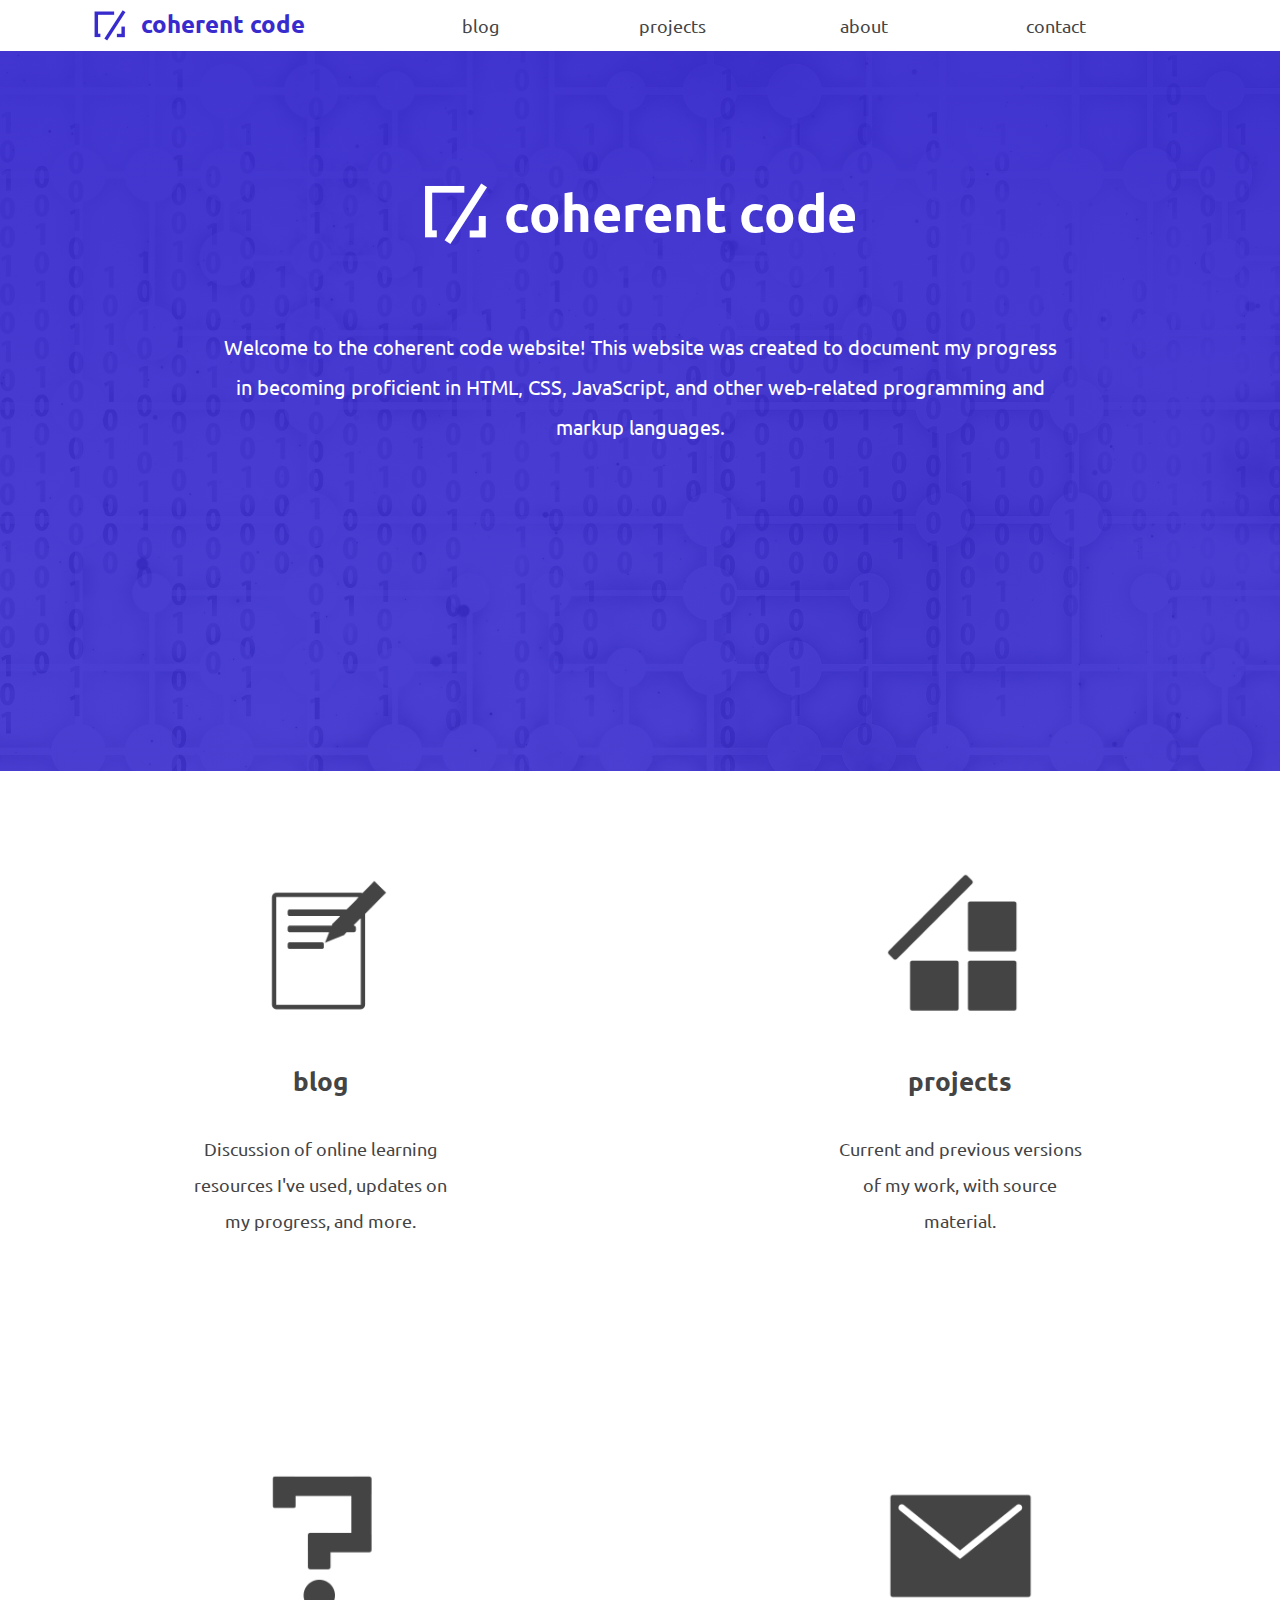
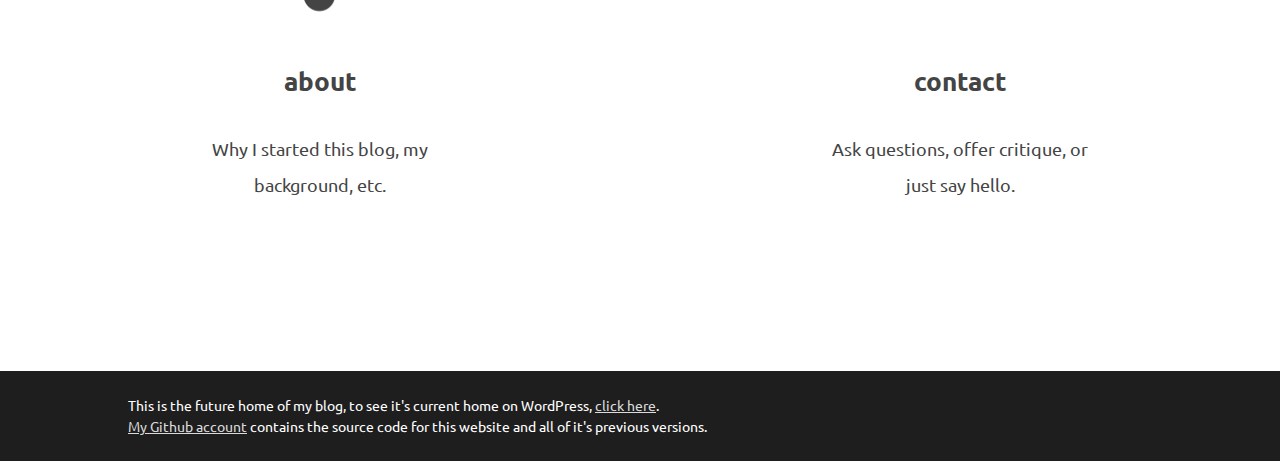
<file: index.htm>
<!DOCTYPE HTML>
<html lang="en">
<head>
  <title>coherent code - home</title>
  <meta charset="utf-8">
  <meta name="viewport" content="width=device-width, initial-scale=1.0">
  <link rel="icon" href="_images/cc-logo-32x32.png">
  <link rel="stylesheet" href="_css/general-styles.css">
  <link rel="stylesheet" href="_css/desktop-styles.css">
  <link rel="stylesheet" href="_css/tablet-styles.css">
  <link rel="stylesheet" href="_css/mobile-styles.css">
  <script src="_scripts/dropdown-nav.js"></script>
  <link href="https://fonts.googleapis.com/css?family=Ubuntu" rel="stylesheet">
</head>
<body>
<header role="banner" class="page-header white-header">
  <div class="site-title indigo-title">
    <a href="index.htm"><img src="_images/cc-logo-32x32.png" height=32px>
    <h1>coherent code</h1></a>
  </div>
  <nav role="navigation" class="menu-bar">
    <a href="blog.htm" title="blog" class="menu-item grey-item">blog</a>
    <a href="projects.htm" title="projects" class="menu-item grey-item">projects</a>
    <a href="about.htm" title="about" class="menu-item grey-item">about</a>
    <a href="contact.htm" title="contact" class="menu-item grey-item">contact</a>
  </nav>
  <nav role="navigation" class="dropdown-nav">
    <div class="dropbtn-container">
      <button onclick="dropDown()" class="dropbtn dropbtn-gray"></button>
    </div>
    <div class="dropdown-menu">
      <a href="blog.htm" title="blog" class="drop-item grey-item">blog</a>
      <a href="projects.htm" title="projects" class="drop-item grey-item">projects</a>
      <a href="about.htm" title="about" class="drop-item grey-item">about</a>
      <a href="contact.htm" title="contact" class="drop-item grey-item">contact</a>
    </div>
  </nav>
</header>
<main role="main" class="main-container">
  <article class="title-tile">
    <img src="_images/cc-logo-white-64x64.png" height=64px>
    <h2>coherent code</h2>
    <p>Welcome to the coherent code website! This website was created to document my progress in becoming proficient in HTML, CSS, JavaScript, and other web-related programming and markup languages.</p>
  </article>
  <article class="content-tile" id="blog">
    <a href="blog.htm"><img src="_images/cc-blog.png" height="150px"></a>
    <h2>blog</h2>
    <p>Discussion of online learning resources I've used, updates on my progress, and more.</p>
  </article>
  <article class="content-tile" id="projects">
    <a href="projects.htm"><img src="_images/cc-projects.png" height="150px"></a>
    <h2>projects</h2>
    <p>Current and previous versions of my work, with source material.</p>
  </article>
  <article class="content-tile" id="about">
    <a href="about.htm"><img src="_images/cc-about.png" height="150px"></a>
    <h2>about</h2>
    <p>Why I started this blog, my background, etc.</p>
  </article>
  <article class="content-tile" id="contact">
    <a href="contact.htm"><img src="_images/cc-contact.png" height="150px"></a>
    <h2>contact</h2>
    <p>Ask questions, offer critique, or just say hello.</p>
  </article>
</main>
<footer role="contentinfo" class="page-footer">
  <p>This is the future home of my blog, to see it's current home on WordPress, <a href="http://www.coherentcode.wordpress.com" title="coherent code wordpress blog">click here</a>.<br>
  <a href="http://www.github.com/coherentcode" title="coherent code github account">My Github account</a> contains the source code for this website and all of it's previous versions.</p>
</footer>
</body>
</html>
</file>
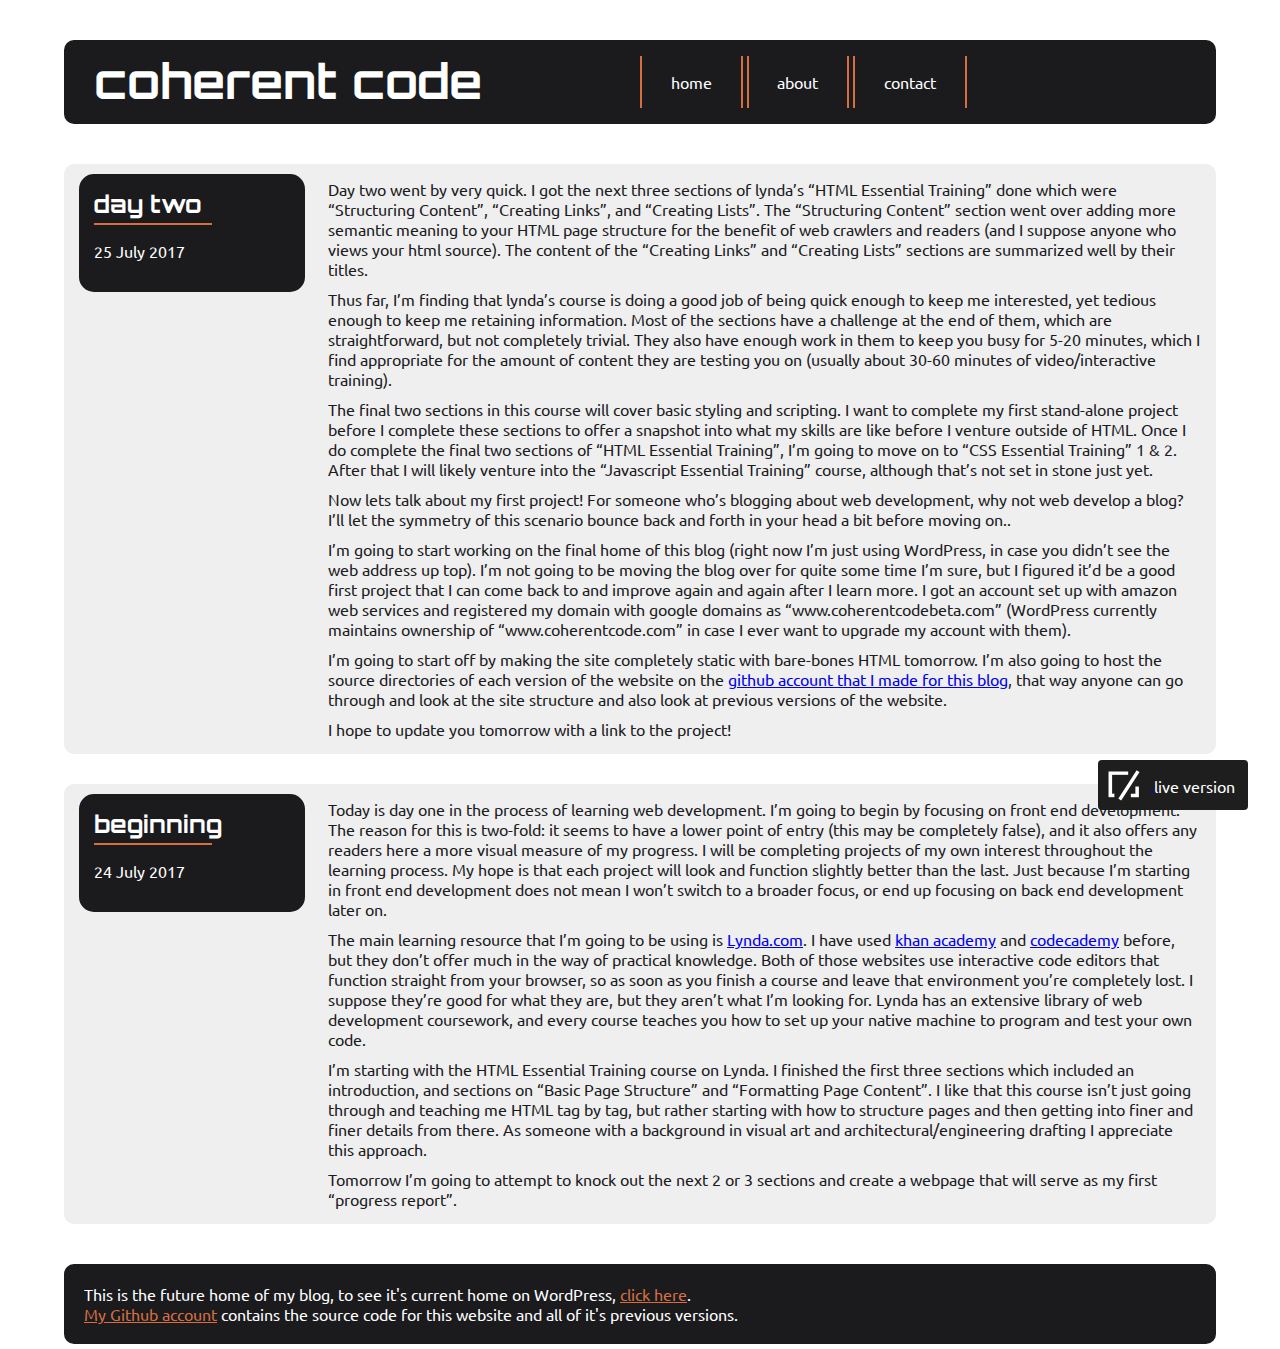
<file: previous-versions/version-one-one-zero/index.htm>
<!DOCTYPE HTML>
<html lang="en">
<head>
  <meta charset="utf-8">
  <title>coherent code - home</title>
  <link rel="stylesheet" href="_css/styles.css">
  <link href="https://fonts.googleapis.com/css?family=Orbitron:400,700|Ubuntu:400,700" rel="stylesheet">
  <link rel="icon" href="../../_images/cc-logo-32x32.png">
  <link rel="stylesheet" href="_css/back-to-live.css">
</head>
<body>
<header role="banner" class="page-header">
  <h1 class="site-title">coherent code</h1>
  <nav role="navigation" class="menu-bar">
      <p>
        <a href="index.htm" title="home" class="menu-item">home</a>
        <a href="about.htm" title="about" class="menu-item">about</a>
        <a href="contact.htm" title="contact" class="menu-item">contact</a>
      </p>
  </nav>
  <div class="back-to-live">
    <a href="../../index.htm">
      <img src="../../_images/cc-logo-white-32x32.png" height=32px>
      <p>live version</p>
    </a>
  </div>
</header>
<main role="main">
  <article role="article" class="post-container">
    <header class="post-header">
      <h2>day two</h2>
      <p>25 July 2017</p>
    </header>
    <section class="post">
      <p>Day two went by very quick. I got the next three sections of lynda’s “HTML Essential Training” done which were “Structuring Content”, “Creating Links”, and “Creating Lists”. The “Structuring Content” section went over adding more semantic meaning to your HTML page structure for the benefit of web crawlers and readers (and I suppose anyone who views your html source). The content of the “Creating Links” and “Creating Lists” sections are summarized well by their titles.</p>
      <p>Thus far, I’m finding that lynda’s course is doing a good job of being quick enough to keep me interested, yet tedious enough to keep me retaining information. Most of the sections have a challenge at the end of them, which are straightforward, but not completely trivial. They also have enough work in them to keep you busy for 5-20 minutes, which I find appropriate for the amount of content they are testing you on (usually about 30-60 minutes of video/interactive training).</p>
      <p>The final two sections in this course will cover basic styling and scripting. I want to complete my first stand-alone project before I complete these sections to offer a snapshot into what my skills are like before I venture outside of HTML. Once I do complete the final two sections of “HTML Essential Training”, I’m going to move on to “CSS Essential Training” 1 &amp; 2. After that I will likely venture into the “Javascript Essential Training” course, although that’s not set in stone just yet.</p>
      <p>Now lets talk about my first project! For someone who’s blogging about web development, why not web develop a blog? I’ll let the symmetry of this scenario bounce back and forth in your head a bit before moving on..</p>
      <p>I’m going to start working on the final home of this blog (right now I’m just using WordPress, in case you didn’t see the web address up top). I’m not going to be moving the blog over for quite some time I’m sure, but I figured it’d be a good first project that I can come back to and improve again and again after I learn more. I got an account set up with amazon web services and registered my domain with google domains as “www.coherentcodebeta.com” (WordPress currently maintains ownership of “www.coherentcode.com” in case I ever want to upgrade my account with them).</p>
      <p>I’m going to start off by making the site completely static with bare-bones HTML tomorrow. I’m also going to host the source directories of each version of the website on the <a href="http://www.github.com/coherentcode" title="coherent code github account" target="_blank">github account that I made for this blog</a>, that way anyone can go through and look at the site structure and also look at previous versions of the website.</p>
      <p>I hope to update you tomorrow with a link to the project!</p>
    </section>
  </article>
  <article role="article" class="post-container">
    <header class="post-header">
      <h2>beginning</h2>
      <p>24 July 2017</p>
    </header>
    <section class="post">
      <p>Today is day one in the process of learning web development. I’m going to begin by focusing on front end development. The reason for this is two-fold: it seems to have a lower point of entry (this may be completely false), and it also offers any readers here a more visual measure of my progress. I will be completing projects of my own interest throughout the learning process. My hope is that each project will look and function slightly better than the last. Just because I’m starting in front end development does not mean I won’t switch to a broader focus, or end up focusing on back end development later on.</p>
      <p>The main learning resource that I’m going to be using is <a href="http://www.lynda.com/" title="lynda.com" target="_blank">Lynda.com</a>. I have used <a href="http://khanacademy.org" title="khanacademy.org" target="_blank">khan academy</a> and <a href="http://codecademy.com" title="codecademy.com" target="_blank">codecademy</a> before, but they don’t offer much in the way of practical knowledge. Both of those websites use interactive code editors that function straight from your browser, so as soon as you finish a course and leave that environment you’re completely lost. I suppose they’re good for what they are, but they aren’t what I’m looking for. Lynda has an extensive library of web development coursework, and every course teaches you how to set up your native machine to program and test your own code.</p>
      <p>I’m starting with the HTML Essential Training course on Lynda. I finished the first three sections which included an introduction, and sections on “Basic Page Structure” and “Formatting Page Content”. I like that this course isn’t just going through and teaching me HTML tag by tag, but rather starting with how to structure pages and then getting into finer and finer details from there. As someone with a background in visual art and architectural/engineering drafting I appreciate this approach.</p>
      <p>Tomorrow I’m going to attempt to knock out the next 2 or 3 sections and create a webpage that will serve as my first “progress report”.</p>
    </section>
  </article>
</main>
<footer role="contentinfo" class="page-footer">
  <p>This is the future home of my blog, to see it's current home on WordPress, <a href="http://www.coherentcode.wordpress.com" title="coherent code wordpress blog">click here</a>.<br>
  <a href="http://www.github.com/coherentcode" title="coherent code github account">My Github account</a> contains the source code for this website and all of it's previous versions.</p>
</footer>
</body>
</html>
</file>
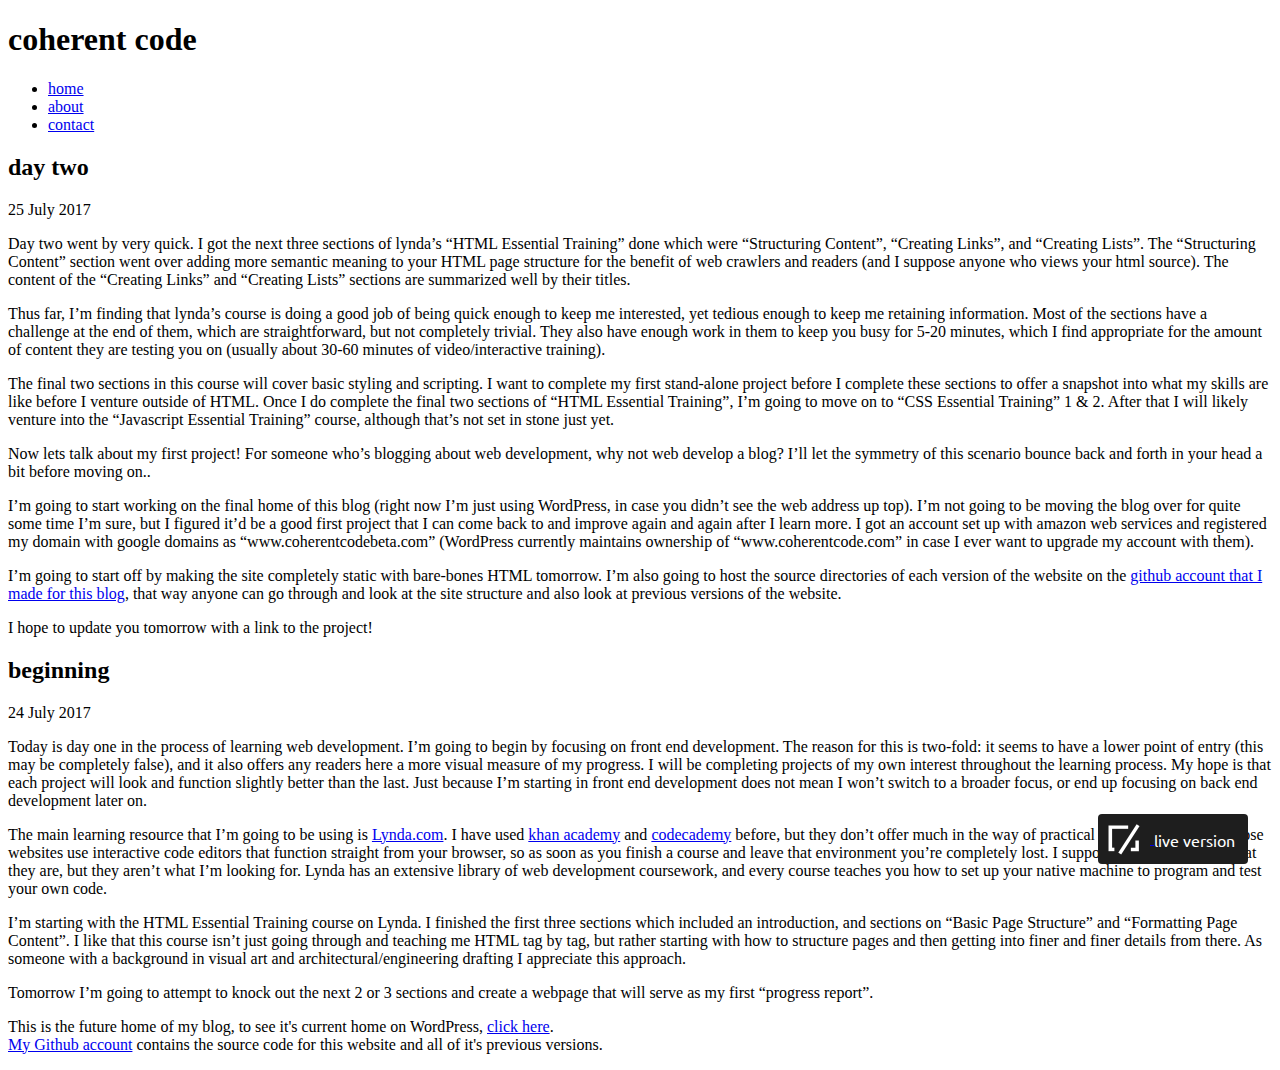
<file: previous-versions/version-one-zero/index.htm>
<!DOCTYPE HTML>
<html lang="en">
<head>
  <meta charset="utf-8">
  <title>coherent code - home</title>
  <link rel="icon" href="../../_images/cc-logo-32x32.png">
  <link rel="stylesheet" href="_css/back-to-live.css">
  <link href="https://fonts.googleapis.com/css?family=Ubuntu" rel="stylesheet">
</head>
<body>
<header role="banner">
  <h1>coherent code</h1>
  <nav role="navigation">
    <ul>
      <li><a href="index.htm" title="home">home</a></li>
      <li><a href="about.htm" title="about">about</a></li>
      <li><a href="contact.htm" title="contact">contact</a></li>
    </ul>
  </nav>
  <div class="back-to-live">
    <a href="../../index.htm">
      <img src="../../_images/cc-logo-white-32x32.png" height=32px>
      <p>live version</p>
    </a>
  </div>
</header>
<main role="main">
  <article role="article">
    <header>
      <h2>day two</h2>
      <p>25 July 2017</p>
    </header>
    <section>
      <p>Day two went by very quick. I got the next three sections of lynda’s “HTML Essential Training” done which were “Structuring Content”, “Creating Links”, and “Creating Lists”. The “Structuring Content” section went over adding more semantic meaning to your HTML page structure for the benefit of web crawlers and readers (and I suppose anyone who views your html source). The content of the “Creating Links” and “Creating Lists” sections are summarized well by their titles.</p>
      <p>Thus far, I’m finding that lynda’s course is doing a good job of being quick enough to keep me interested, yet tedious enough to keep me retaining information. Most of the sections have a challenge at the end of them, which are straightforward, but not completely trivial. They also have enough work in them to keep you busy for 5-20 minutes, which I find appropriate for the amount of content they are testing you on (usually about 30-60 minutes of video/interactive training).</p>
      <p>The final two sections in this course will cover basic styling and scripting. I want to complete my first stand-alone project before I complete these sections to offer a snapshot into what my skills are like before I venture outside of HTML. Once I do complete the final two sections of “HTML Essential Training”, I’m going to move on to “CSS Essential Training” 1 & 2. After that I will likely venture into the “Javascript Essential Training” course, although that’s not set in stone just yet.</p>
      <p>Now lets talk about my first project! For someone who’s blogging about web development, why not web develop a blog? I’ll let the symmetry of this scenario bounce back and forth in your head a bit before moving on..</p>
      <p>I’m going to start working on the final home of this blog (right now I’m just using WordPress, in case you didn’t see the web address up top). I’m not going to be moving the blog over for quite some time I’m sure, but I figured it’d be a good first project that I can come back to and improve again and again after I learn more. I got an account set up with amazon web services and registered my domain with google domains as “www.coherentcodebeta.com” (WordPress currently maintains ownership of “www.coherentcode.com” in case I ever want to upgrade my account with them).</p>
      <p>I’m going to start off by making the site completely static with bare-bones HTML tomorrow. I’m also going to host the source directories of each version of the website on the <a href="http://www.github.com/coherentcode" title="coherent code github account" target="_blank">github account that I made for this blog</a>, that way anyone can go through and look at the site structure and also look at previous versions of the website.</p>
      <p>I hope to update you tomorrow with a link to the project!</p>
    </section>
  </article>
  <article role="article">
    <header>
      <h2>beginning</h2>
      <p>24 July 2017</p>
    </header>
    <section>
      <p>Today is day one in the process of learning web development. I’m going to begin by focusing on front end development. The reason for this is two-fold: it seems to have a lower point of entry (this may be completely false), and it also offers any readers here a more visual measure of my progress. I will be completing projects of my own interest throughout the learning process. My hope is that each project will look and function slightly better than the last. Just because I’m starting in front end development does not mean I won’t switch to a broader focus, or end up focusing on back end development later on.</p>
      <p>The main learning resource that I’m going to be using is <a href="http://www.lynda.com/" title="lynda.com" target="_blank">Lynda.com</a>. I have used <a href="http://khanacademy.org" title="khanacademy.org" target="_blank">khan academy</a> and <a href="http://codecademy.com" title="codecademy.com" target="_blank">codecademy</a> before, but they don’t offer much in the way of practical knowledge. Both of those websites use interactive code editors that function straight from your browser, so as soon as you finish a course and leave that environment you’re completely lost. I suppose they’re good for what they are, but they aren’t what I’m looking for. Lynda has an extensive library of web development coursework, and every course teaches you how to set up your native machine to program and test your own code.</p>
      <p>I’m starting with the HTML Essential Training course on Lynda. I finished the first three sections which included an introduction, and sections on “Basic Page Structure” and “Formatting Page Content”. I like that this course isn’t just going through and teaching me HTML tag by tag, but rather starting with how to structure pages and then getting into finer and finer details from there. As someone with a background in visual art and architectural/engineering drafting I appreciate this approach.</p>
      <p>Tomorrow I’m going to attempt to knock out the next 2 or 3 sections and create a webpage that will serve as my first “progress report”.</p>
    </section>
  </article>
</main>
<footer role="contentinfo">
<p>This is the future home of my blog, to see it's current home on WordPress, <a href="http://www.coherentcode.wordpress.com" title="coherent code wordpress blog">click here</a>.<br>
<a href="http://www.github.com/coherentcode" title="coherent code github account">My Github account</a> contains the source code for this website and all of it's previous versions.</p>
</footer>
</body>
</html>
</file>
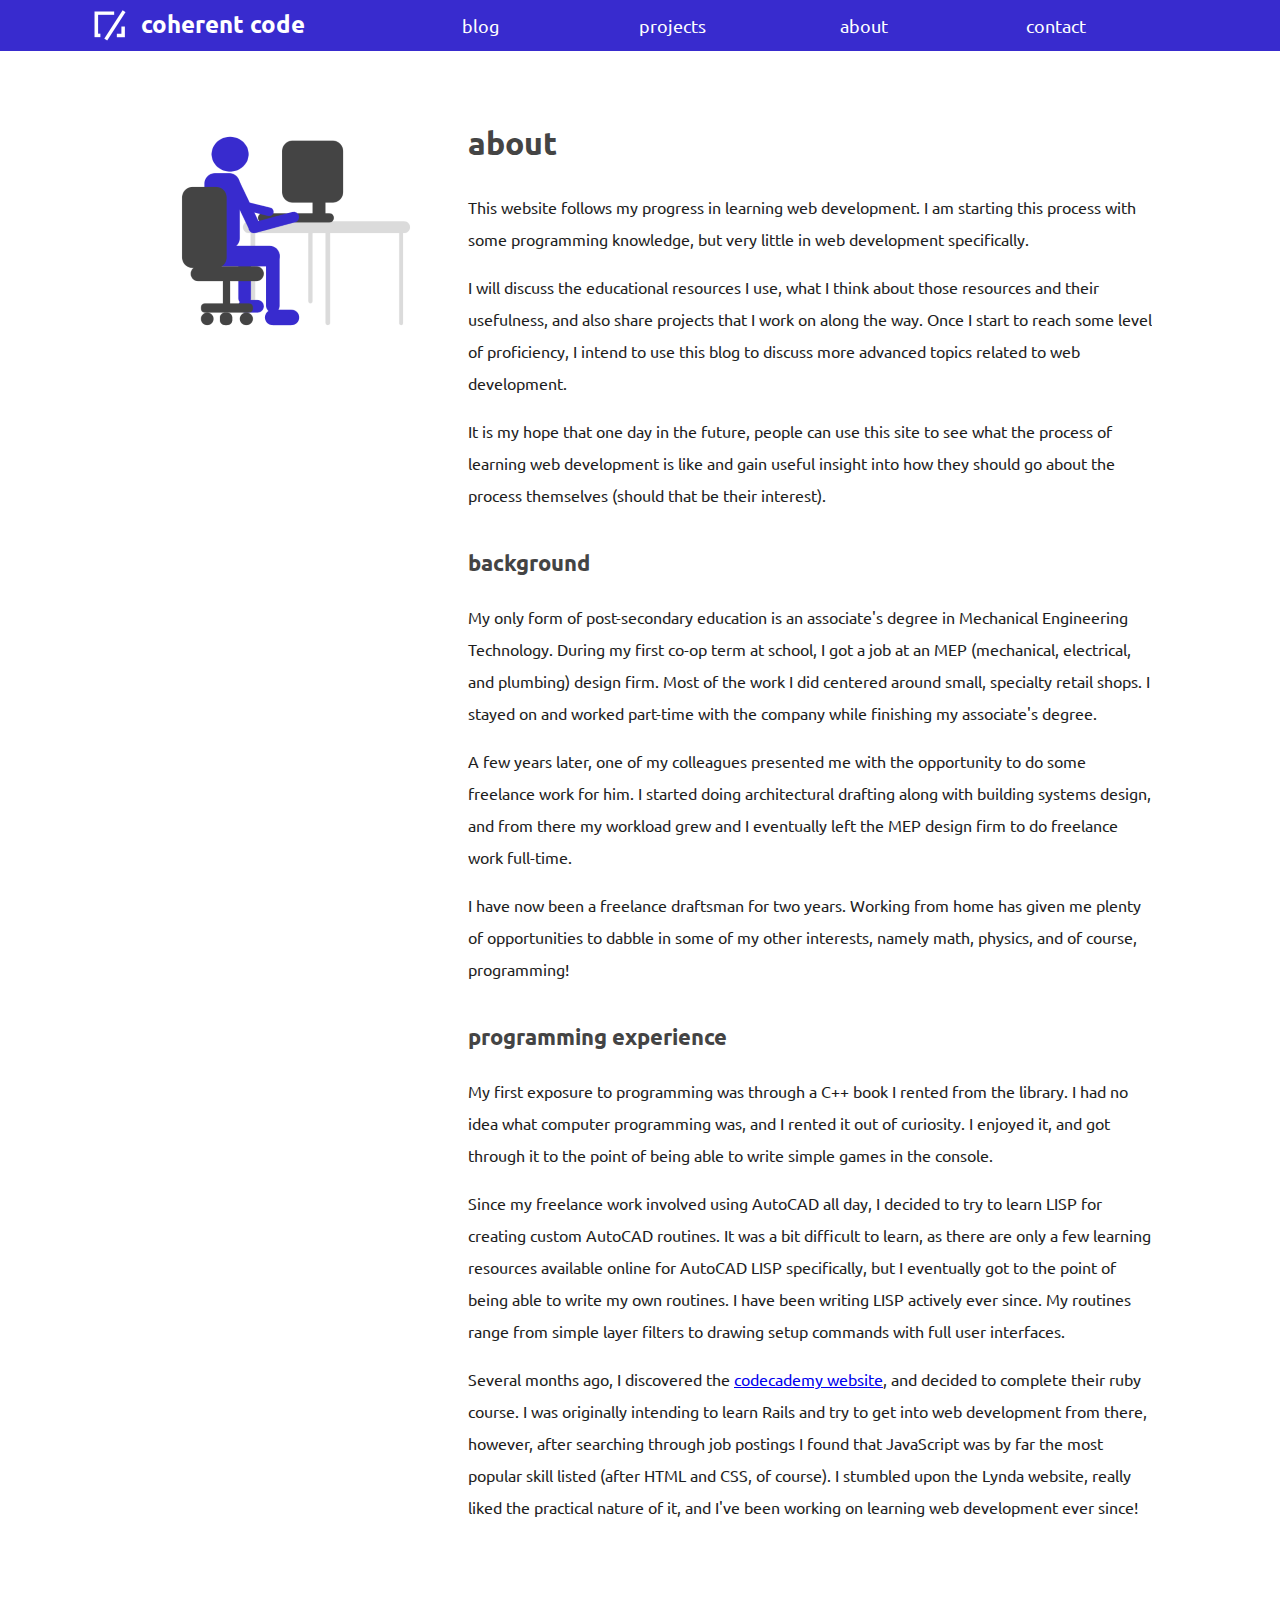
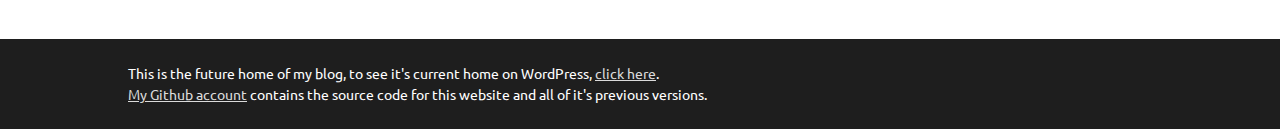
<file: about.htm>
<!DOCTYPE HTML>
<html lang="en">
<head>
  <title>coherent code - about</title>
  <meta charset="utf-8">
  <meta name="viewport" content="width=device-width, initial-scale=1.0">
  <link rel="icon" href="_images/cc-logo-32x32.png">
  <link rel="stylesheet" href="_css/general-styles.css">
  <link rel="stylesheet" href="_css/desktop-styles.css">
  <link rel="stylesheet" href="_css/tablet-styles.css">
  <link rel="stylesheet" href="_css/mobile-styles.css">
  <script src="_scripts/dropdown-nav.js"></script>
  <link href="https://fonts.googleapis.com/css?family=Ubuntu" rel="stylesheet">
</head>
<body>
<header role="banner" class="page-header indigo-header">
  <div class="site-title white-title">
    <a href="index.htm"><img src="_images/cc-logo-white-32x32.png">
    <h1>coherent code</h1></a>
  </div>
  <nav role="navigation" class="menu-bar">
      <p>
        <a href="blog.htm" title="blog" class="menu-item white-item">blog</a>
        <a href="projects.htm" title="projects" class="menu-item white-item">projects</a>
        <a href="about.htm" title="about" class="menu-item white-item">about</a>
        <a href="contact.htm" title="contact" class="menu-item white-item">contact</a>
      </p>
  </nav>
  <nav role="navigation" class="dropdown-nav">
    <div class="dropbtn-container">
      <button onclick="dropDown()" class="dropbtn dropbtn-white"></button>
    </div>
    <div class="dropdown-menu">
      <a href="blog.htm" title="blog" class="drop-item grey-item">blog</a>
      <a href="projects.htm" title="projects" class="drop-item grey-item">projects</a>
      <a href="about.htm" title="about" class="drop-item grey-item">about</a>
      <a href="contact.htm" title="contact" class="drop-item grey-item">contact</a>
    </div>
  </nav>
</header>
<main role="main" class="about-container">
  <img
    srcset="_images/cc-about-graphic-200x200.png 200w,
            _images/cc-about-graphic-250x250.png 250w,
            _images/cc-about-graphic-340x340.png 340w"
    sizes="(max-width: 704px) 200px,
           (max-width: 1024px) 250px,
           340px"
    src="_images/cc-about-graphic-340x340.png" height="340" class="about-image" alt="Man working at computer">
  <article role="article" class="about">
    <h2>about</h2>
    <p>This website follows my progress in learning web development. I am starting this process with some programming knowledge, but very little in web development specifically.</p>
    <p>I will discuss the educational resources I use, what I think about those resources and their usefulness, and also share projects that I work on along the way. Once I start to reach some level of proficiency, I intend to use this blog to discuss more advanced topics related to web development.</p>
    <p>It is my hope that one day in the future, people can use this site to see what the process of learning web development is like and gain useful insight into how they should go about the process themselves (should that be their interest).</p>
    <h3>background</h3>
    <p>My only form of post-secondary education is an associate's degree in Mechanical Engineering Technology. During my first co-op term at school, I got a job at an MEP (mechanical, electrical, and plumbing) design firm. Most of the work I did centered around small, specialty retail shops. I stayed on and worked part-time with the company while finishing my associate's degree.</p>
    <p>A few years later, one of my colleagues presented me with the opportunity to do some freelance work for him. I started doing architectural drafting along with building systems design, and from there my workload grew and I eventually left the MEP design firm to do freelance work full-time.</p>
    <p>I have now been a freelance draftsman for two years. Working from home has given me plenty of opportunities to dabble in some of my other interests, namely math, physics, and of course, programming!</p>
    <h3>programming experience</h3>
    <p>My first exposure to programming was through a C++ book I rented from the library. I had no idea what computer programming was, and I rented it out of curiosity. I enjoyed it, and got through it to the point of being able to write simple games in the console.</p>
    <p>Since my freelance work involved using AutoCAD all day, I decided to try to learn LISP for creating custom AutoCAD routines. It was a bit difficult to learn, as there are only a few learning resources available online for AutoCAD LISP specifically, but I eventually got to the point of being able to write my own routines. I have been writing LISP actively ever since. My routines range from simple layer filters to drawing setup commands with full user interfaces.</p>
    <p>Several months ago, I discovered the <a href="https://www.codecademy.com/" target="_blank">codecademy website</a>, and decided to complete their ruby course. I was originally intending to learn Rails and try to get into web development from there, however, after searching through job postings I found that JavaScript was by far the most popular skill listed (after HTML and CSS, of course). I stumbled upon the Lynda website, really liked the practical nature of it, and I've been working on learning web development ever since!</p>
  </article>
</main>
<footer role="contentinfo" class="page-footer">
  <p>This is the future home of my blog, to see it's current home on WordPress, <a href="http://www.coherentcode.wordpress.com" title="coherent code wordpress blog">click here</a>.<br>
  <a href="http://www.github.com/coherentcode" title="coherent code github account">My Github account</a> contains the source code for this website and all of it's previous versions.</p>
</footer>
</body>
</html>
</file>
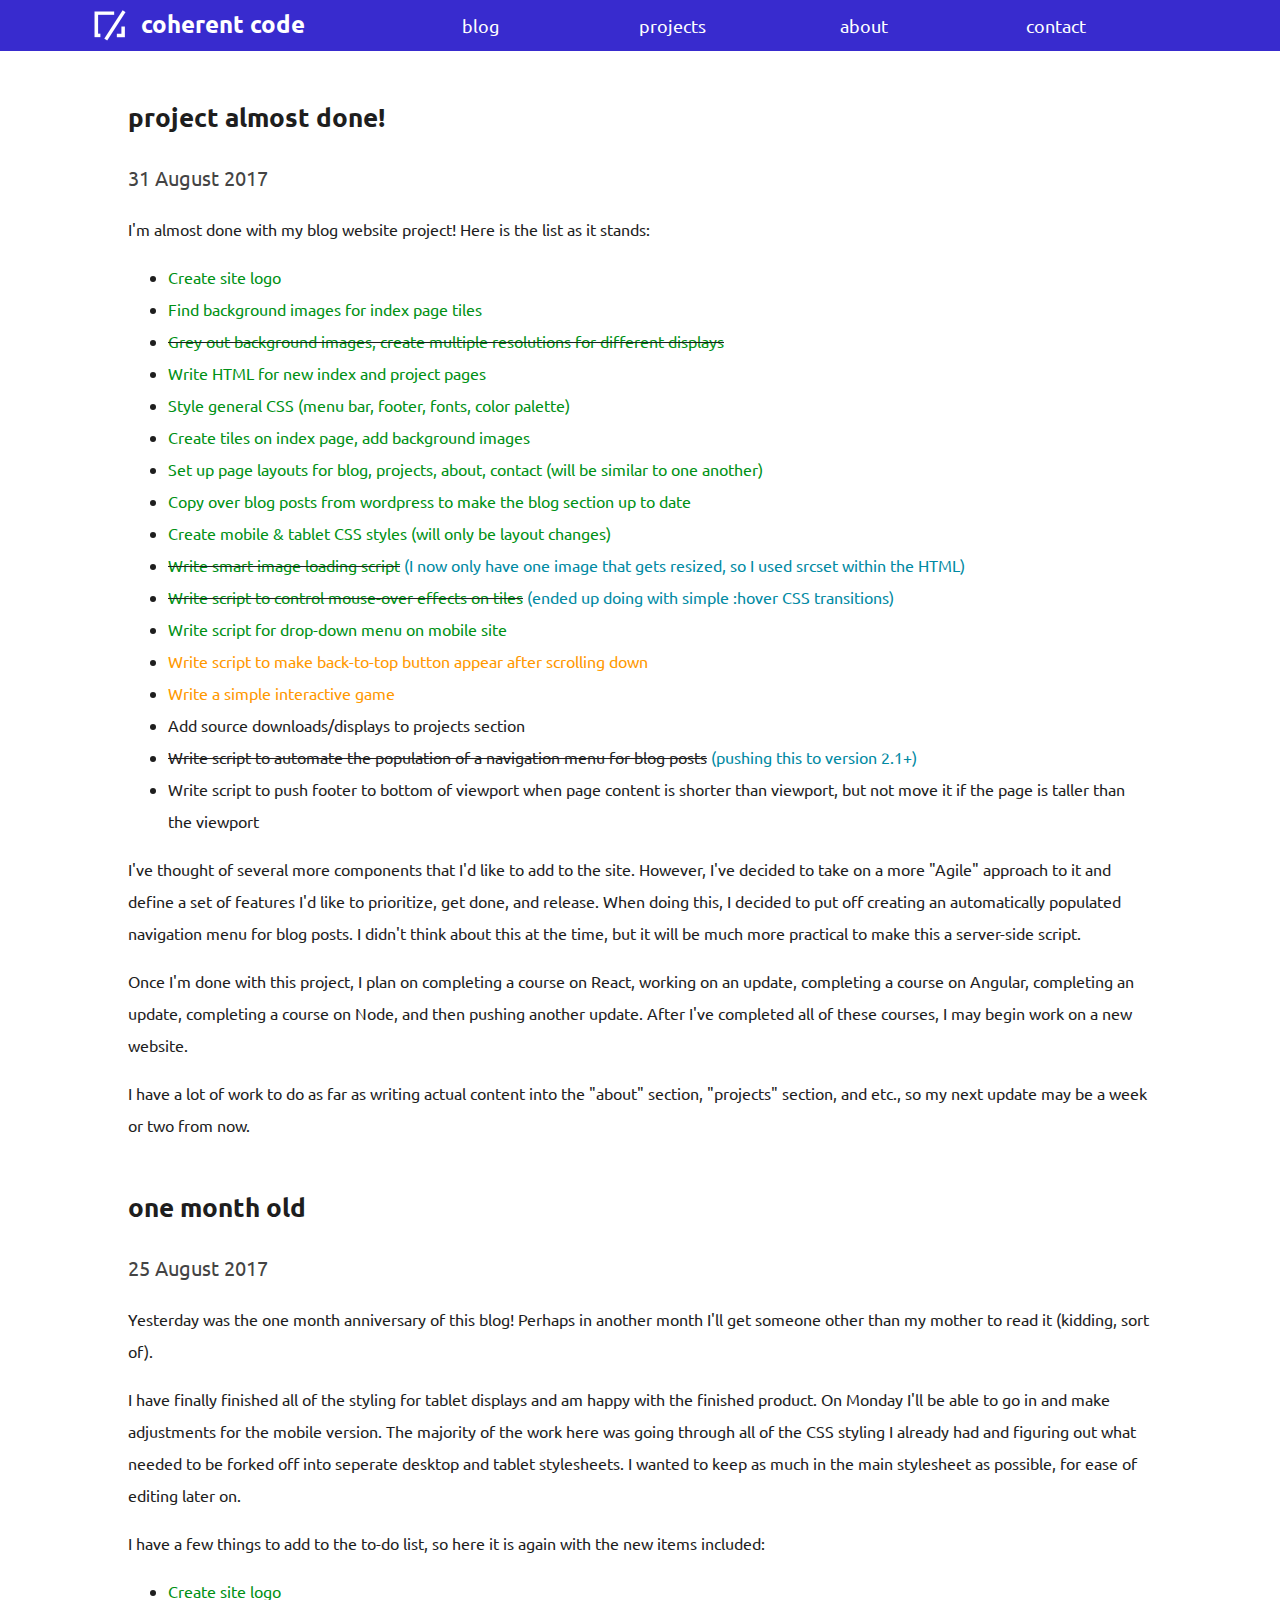
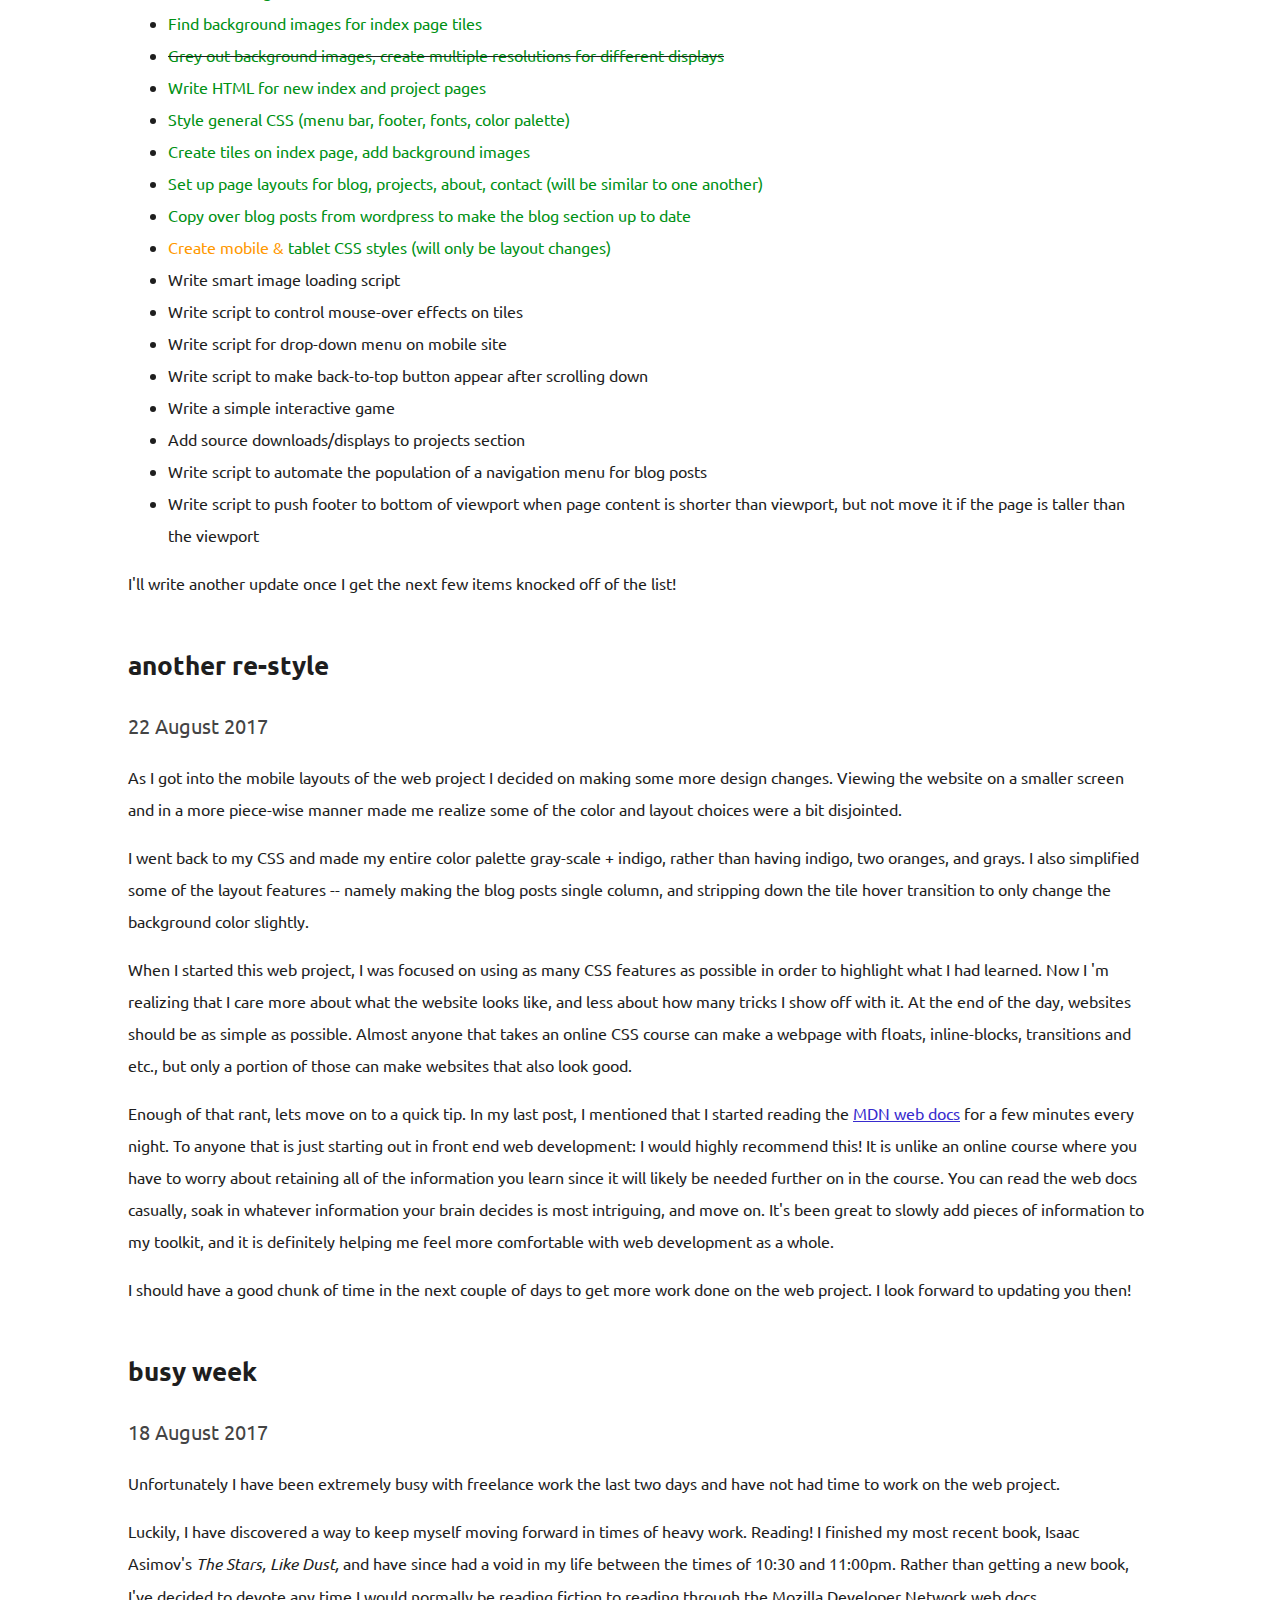
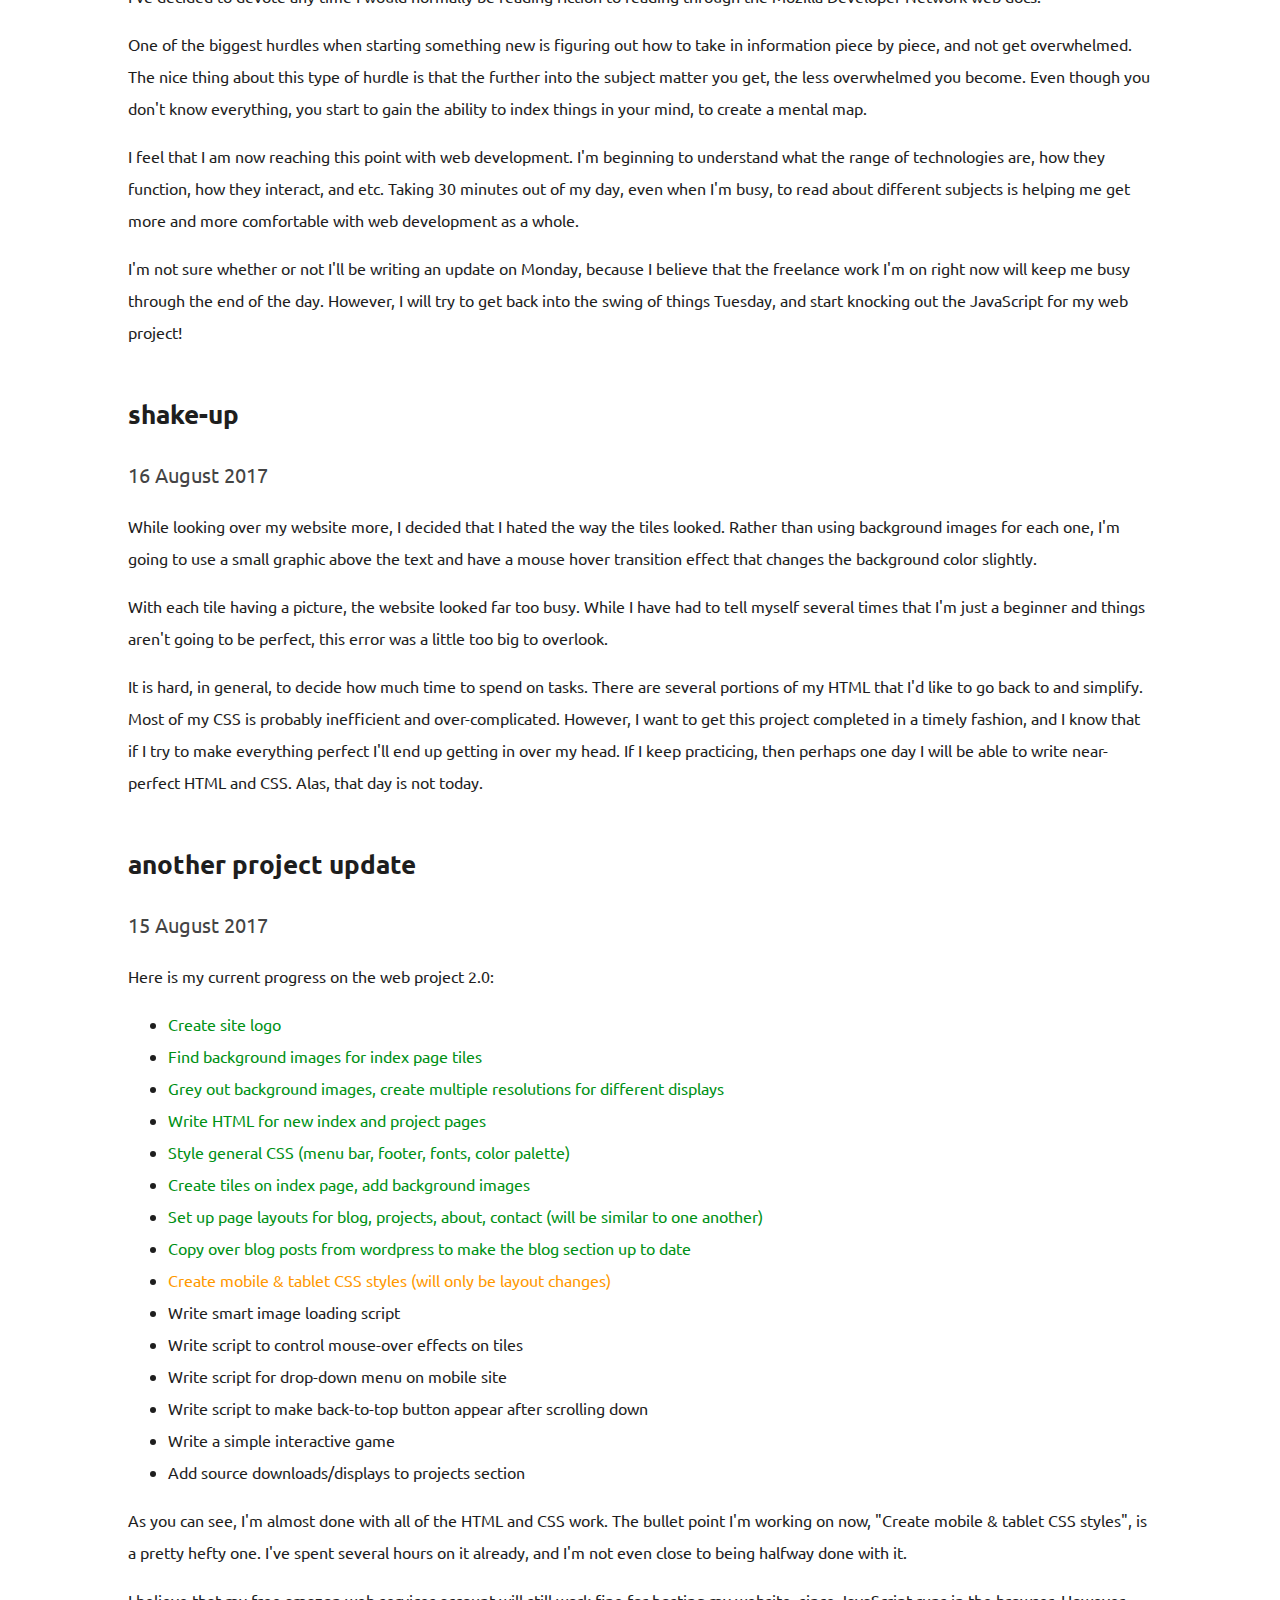
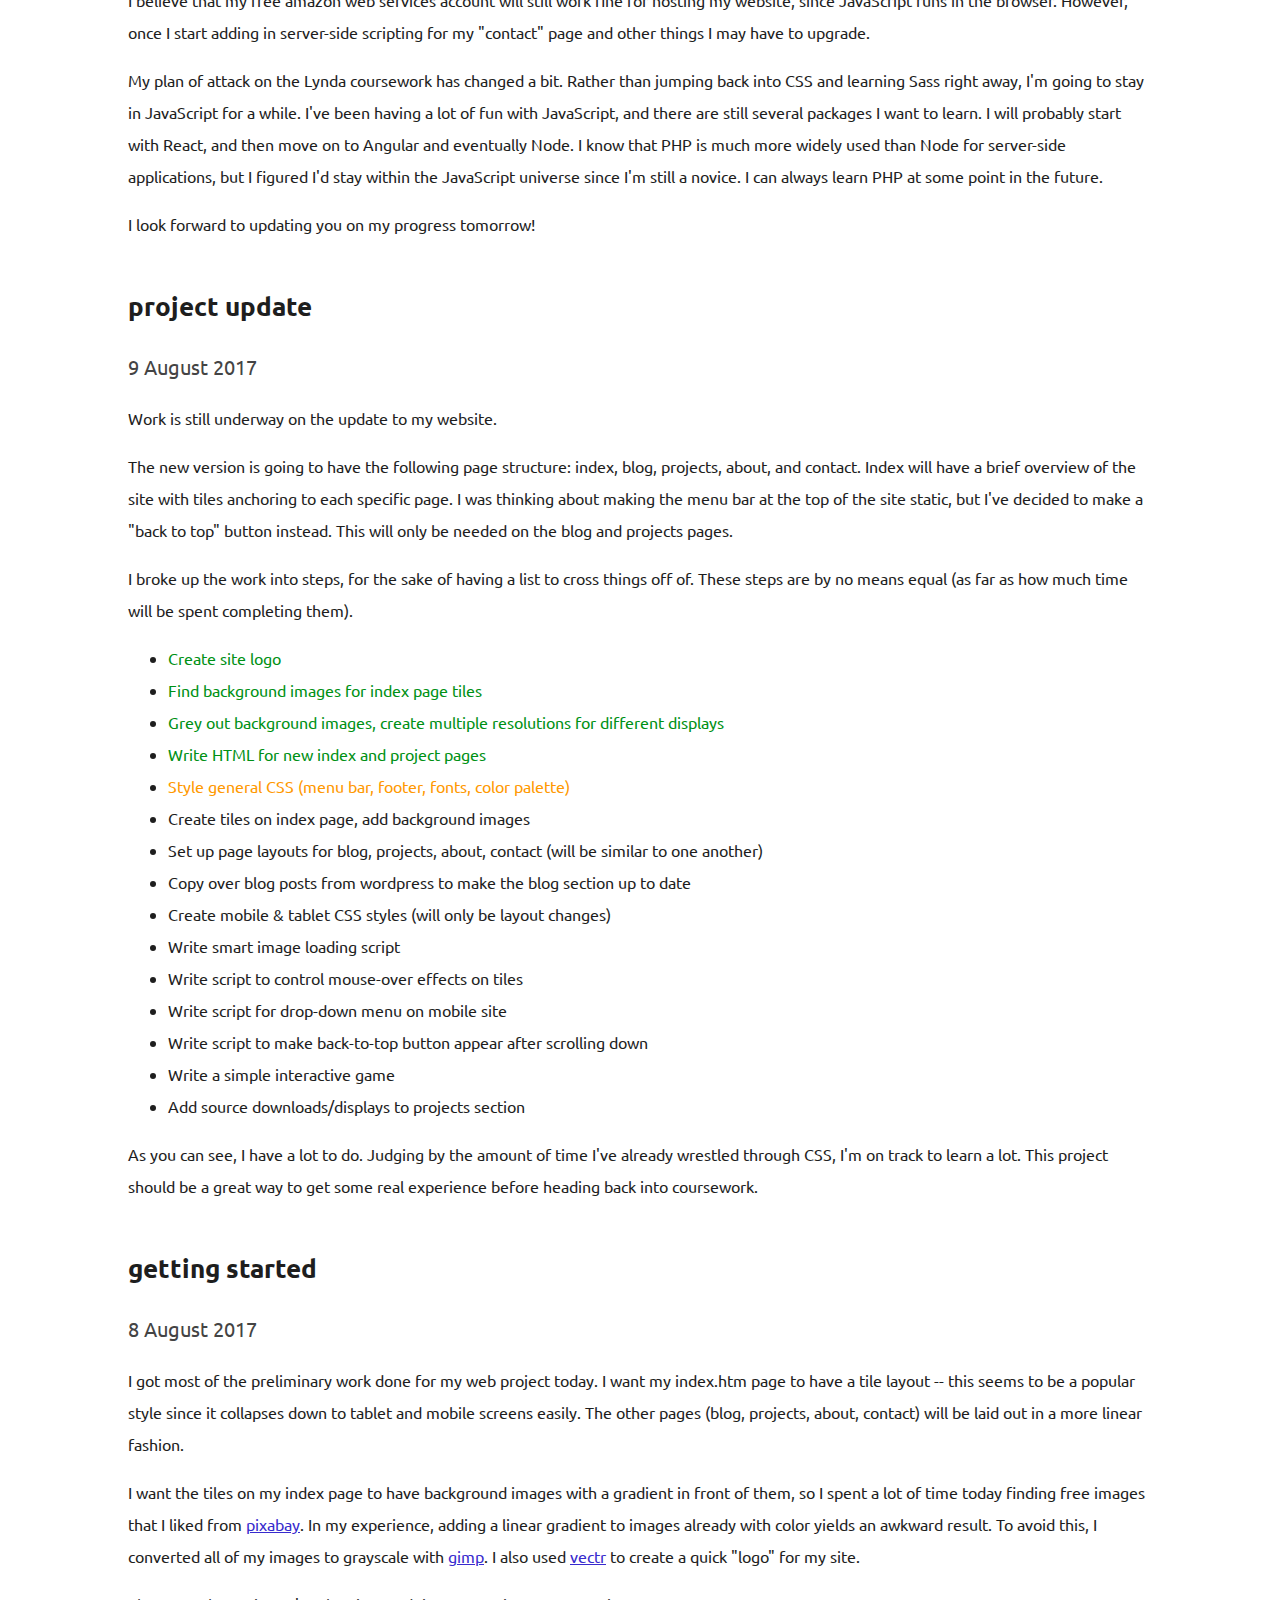
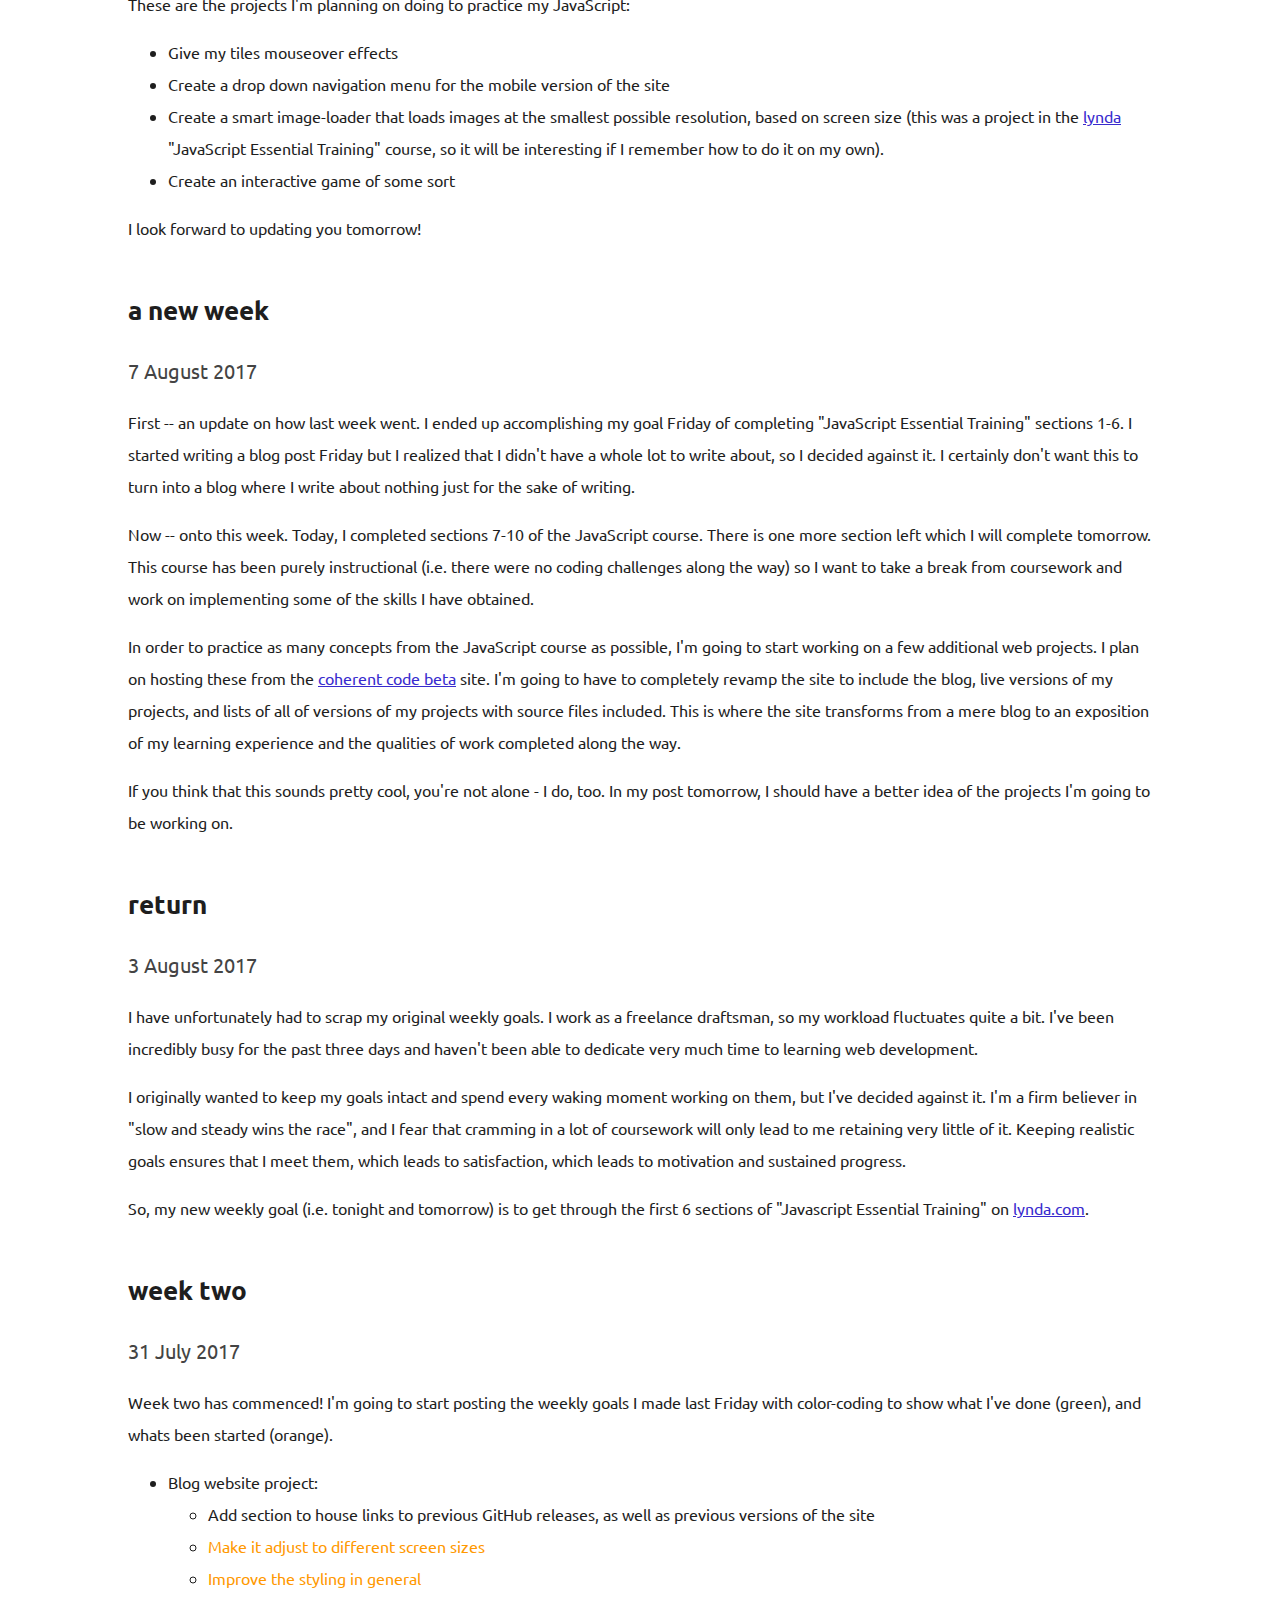
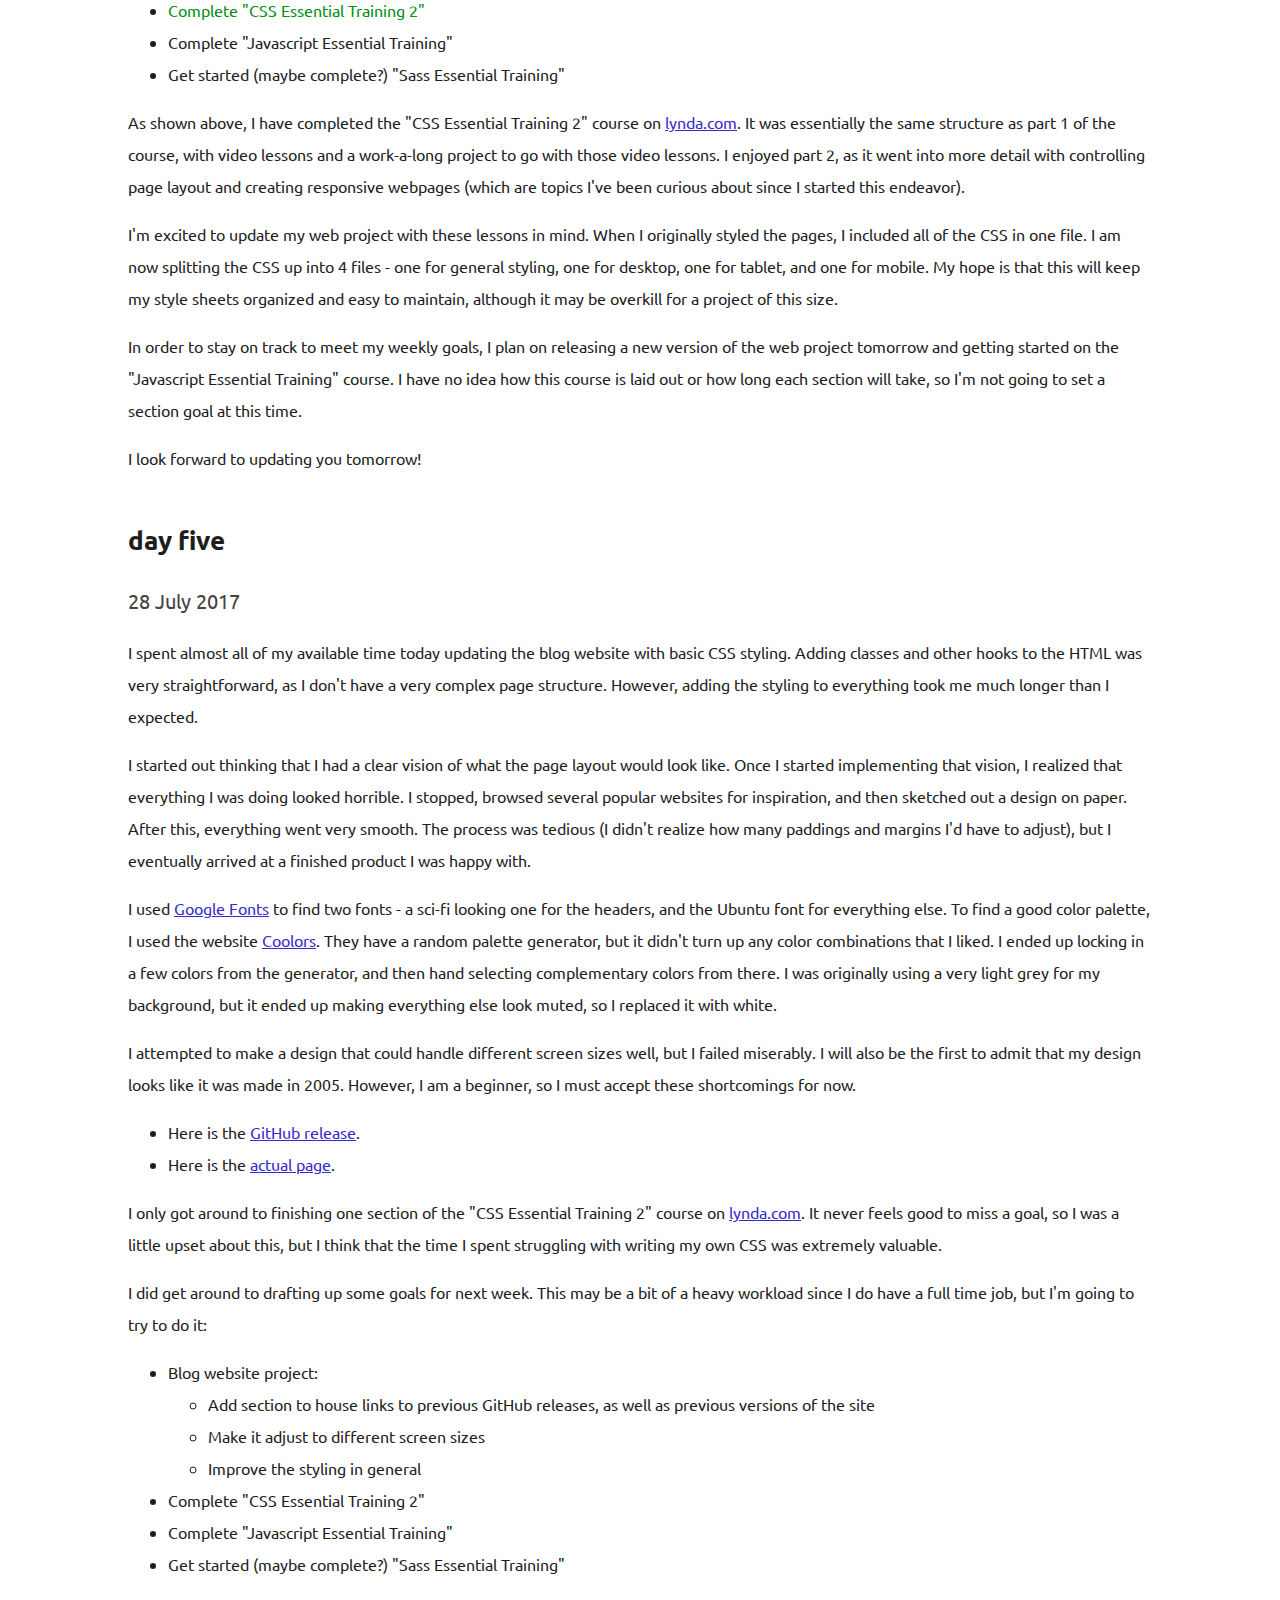
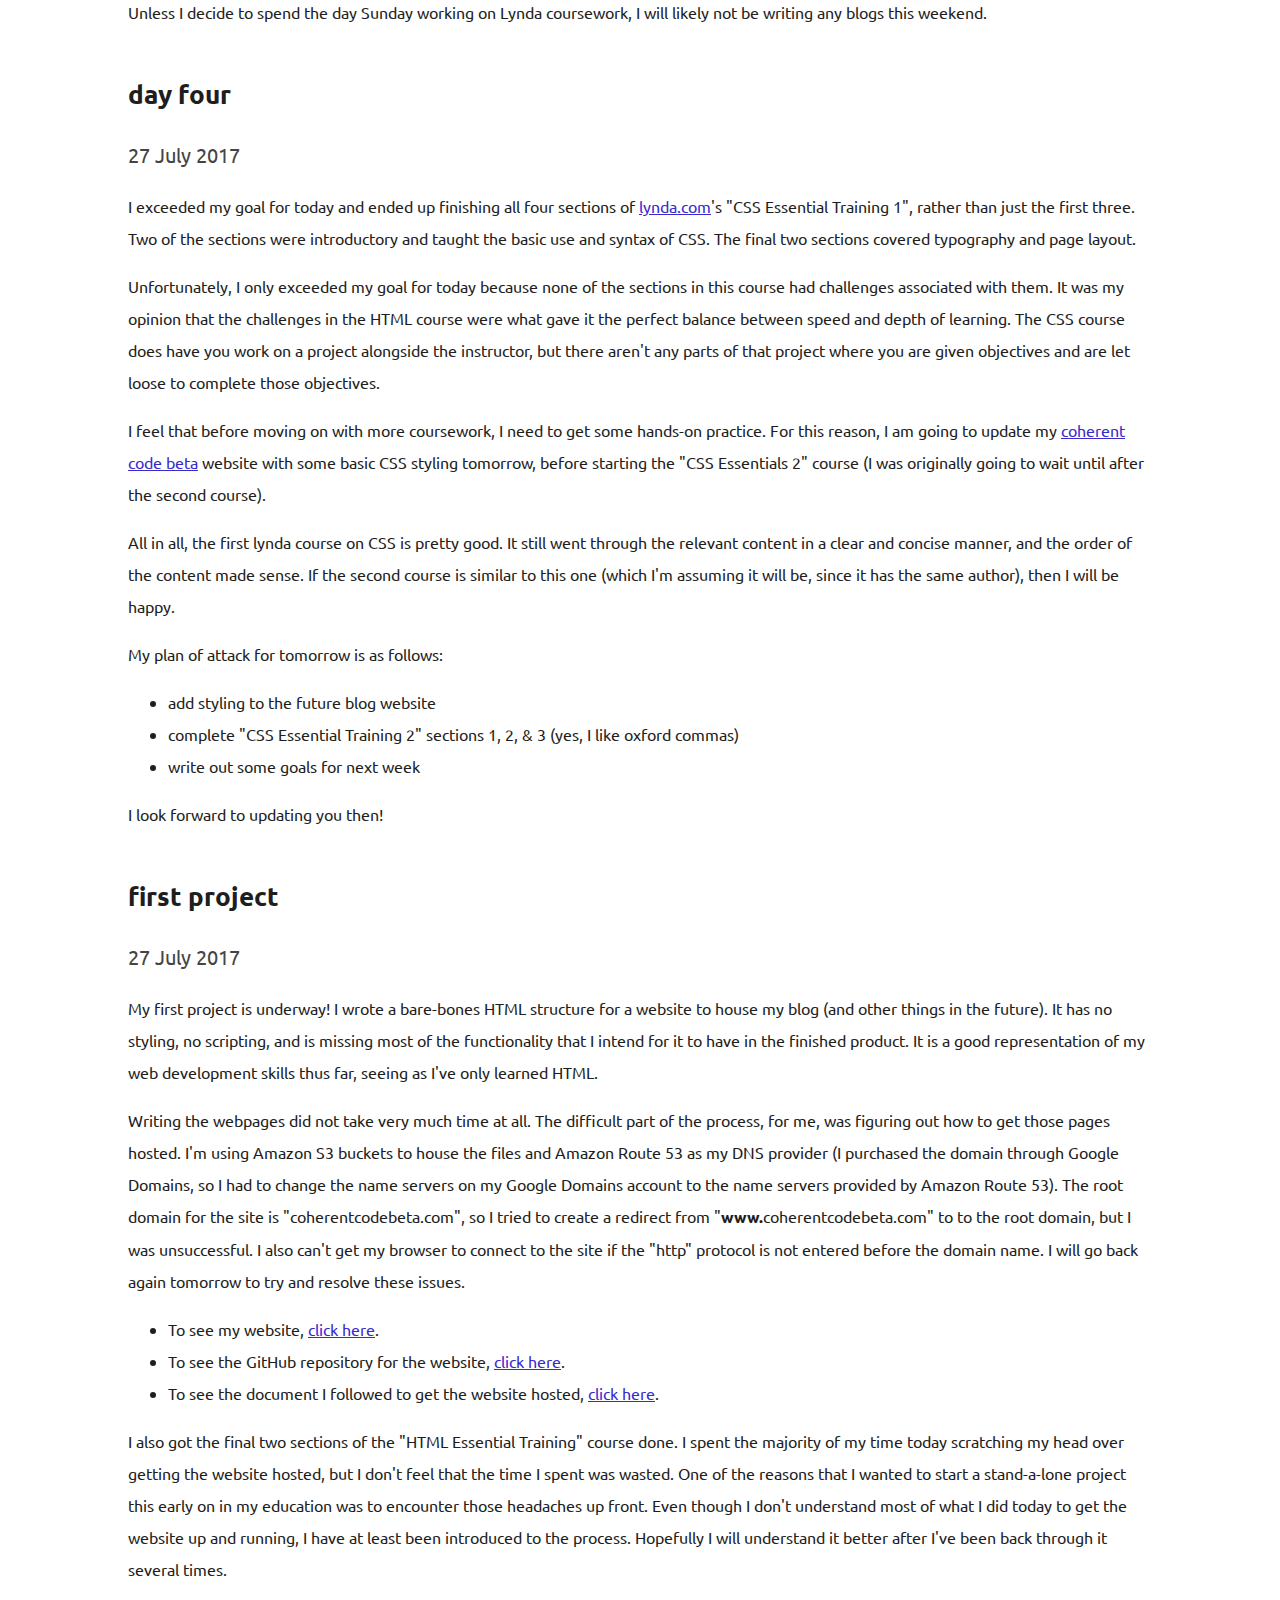
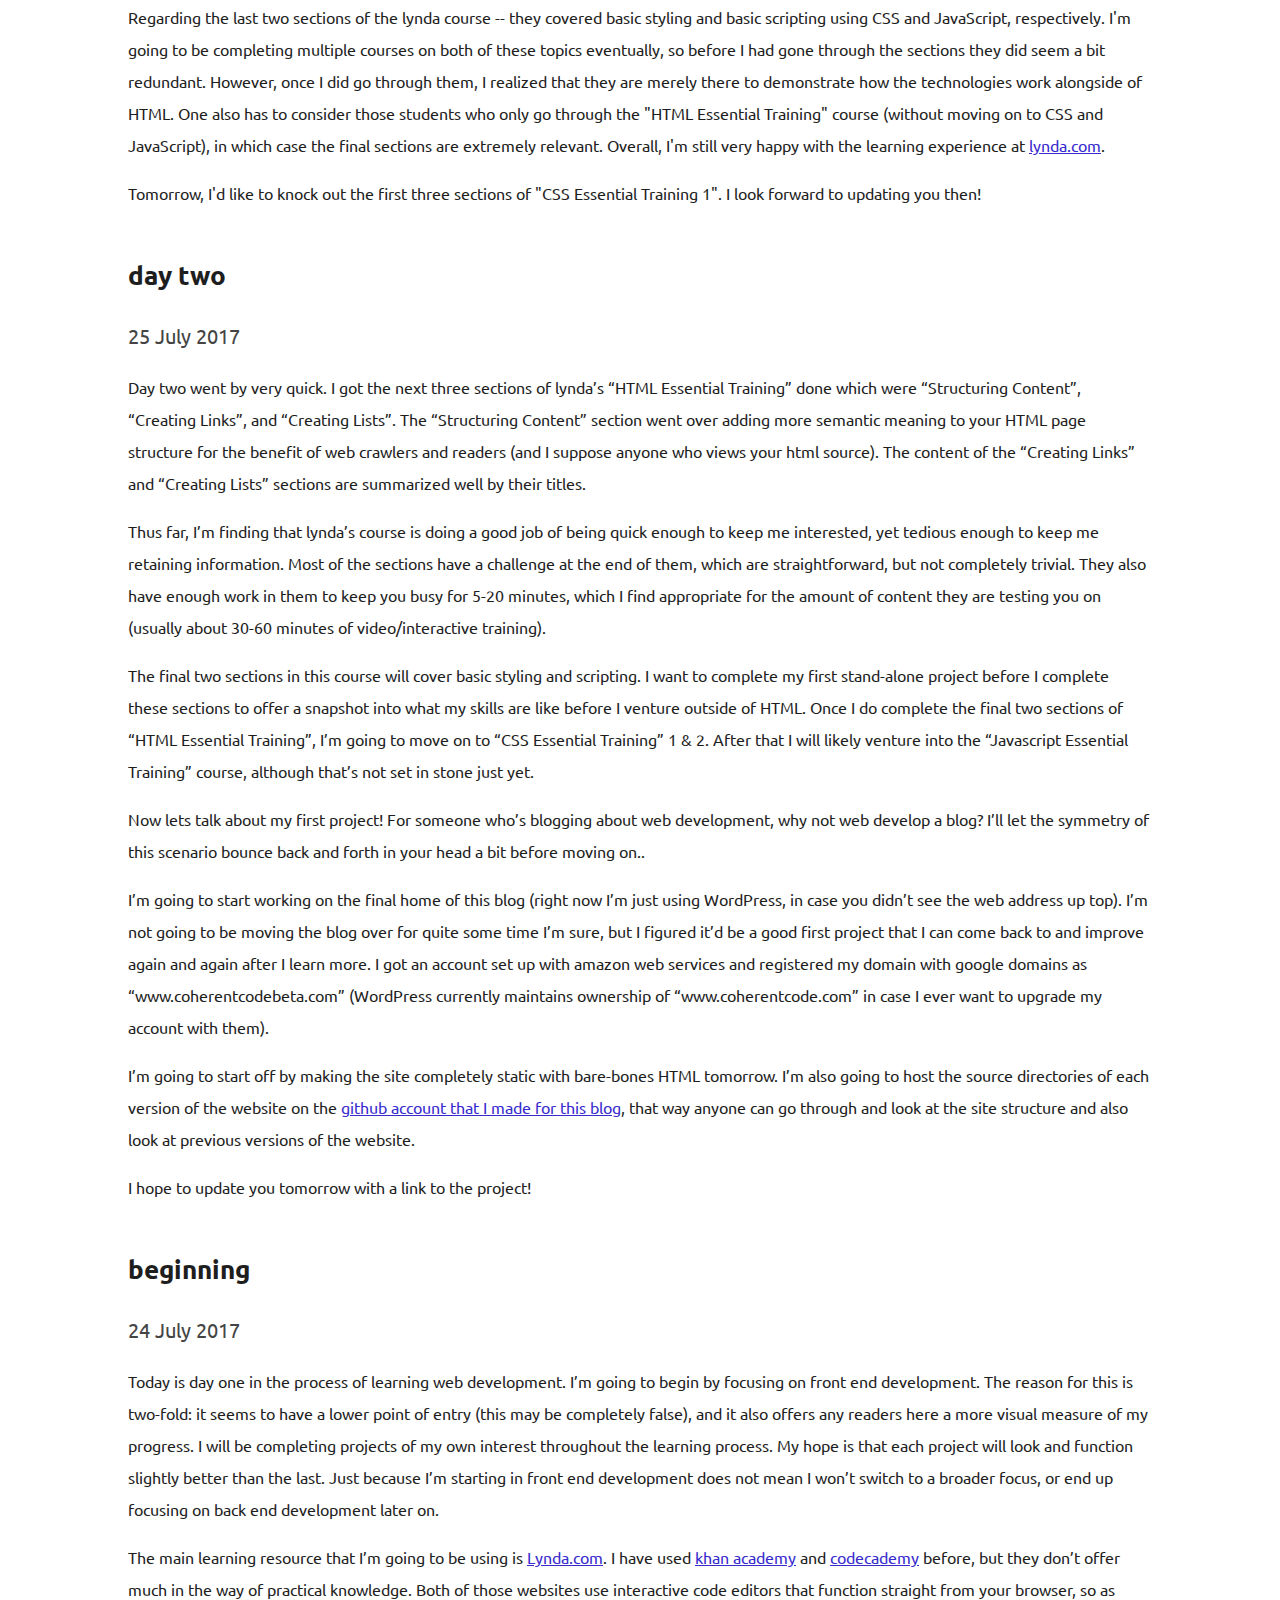
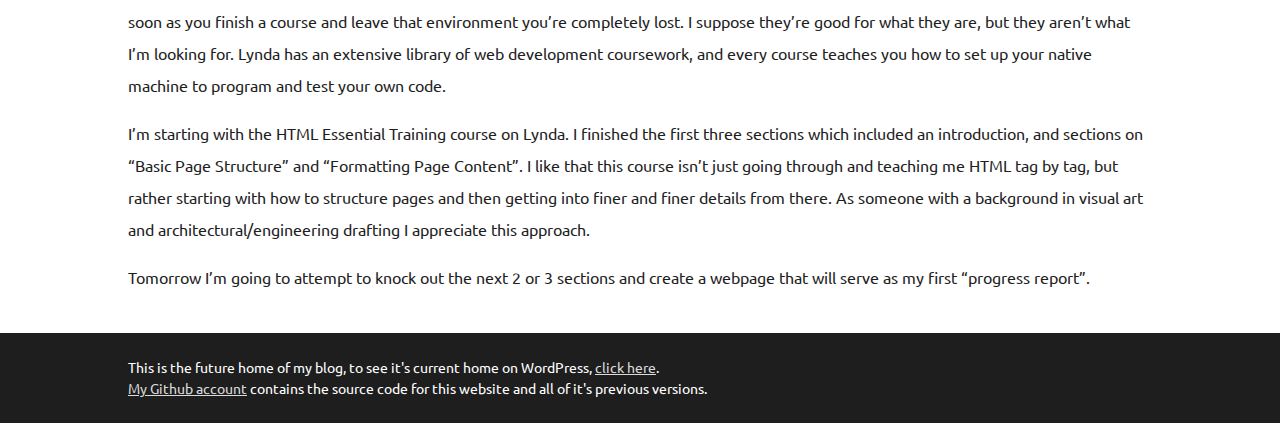
<file: blog.htm>
<!DOCTYPE HTML>
<html lang="en">
<head>
  <title>coherent code - blog</title>
  <meta charset="utf-8">
  <meta name="viewport" content="width=device-width, initial-scale=1.0">
  <link rel="icon" href="_images/cc-logo-32x32.png">
  <link rel="stylesheet" href="_css/general-styles.css">
  <link rel="stylesheet" href="_css/desktop-styles.css">
  <link rel="stylesheet" href="_css/tablet-styles.css">
  <link rel="stylesheet" href="_css/mobile-styles.css">
  <script src="_scripts/dropdown-nav.js"></script>
  <link href="https://fonts.googleapis.com/css?family=Ubuntu" rel="stylesheet">
</head>
<body>
<header role="banner" class="page-header indigo-header">
  <div class="site-title white-title">
    <a href="index.htm"><img src="_images/cc-logo-white-32x32.png">
    <h1>coherent code</h1></a>
  </div>
  <nav role="navigation" class="menu-bar">
      <p>
        <a href="blog.htm" title="blog" class="menu-item white-item">blog</a>
        <a href="projects.htm" title="projects" class="menu-item white-item">projects</a>
        <a href="about.htm" title="about" class="menu-item white-item">about</a>
        <a href="contact.htm" title="contact" class="menu-item white-item">contact</a>
      </p>
  </nav>
  <nav role="navigation" class="dropdown-nav">
    <div class="dropbtn-container">
      <button onclick="dropDown()" class="dropbtn dropbtn-white"></button>
    </div>
    <div class="dropdown-menu">
      <a href="blog.htm" title="blog" class="drop-item grey-item">blog</a>
      <a href="projects.htm" title="projects" class="drop-item grey-item">projects</a>
      <a href="about.htm" title="about" class="drop-item grey-item">about</a>
      <a href="contact.htm" title="contact" class="drop-item grey-item">contact</a>
    </div>
  </nav>
</header>
<main role="main">
  <article role="article" class="post-container">
    <header class="post-header">
      <h2>project almost done!</h2>
      <p>31 August 2017</p>
    </header>
    <section class="post">
      <p>I'm almost done with my blog website project! Here is the list as it stands:</p>
      <ul>
      	<li><span style="color:#009115;">Create site logo</span></li>
      	<li><span style="color:#009115;">Find background images for index page tiles</span></li>
      	<li><del><span style="color:#009115;">Grey out background images, create multiple resolutions for different displays</span></del></li>
      	<li><span style="color:#009115;">Write HTML for new index and project pages</span></li>
      	<li><span style="color:#009115;">Style general CSS (menu bar, footer, fonts, color palette)</span></li>
      	<li><span style="color:#009115;">Create tiles on index page, add background images</span></li>
      	<li><span style="color:#009115;">Set up page layouts for blog, projects, about, contact (will be similar to one another)</span></li>
      	<li><span style="color:#009115;">Copy over blog posts from wordpress to make the blog section up to date</span></li>
      	<li><span style="color:#009115;">Create mobile &amp; tablet CSS styles (will only be layout changes)</span></li>
      	<li><del><span style="color:#009115;">Write smart image loading script</span></del> <span style="color:#018aa3;">(I now only have one image that gets resized, so I used srcset within the HTML)</span></li>
      	<li><del><span style="color:#009115;">Write script to control mouse-over effects on tiles</span></del><span style="color:#009115;"> <span style="color:#018aa3;">(ended up doing with simple :hover CSS transitions)</span></span></li>
      	<li><span style="color:#009115;">Write script for drop-down menu on mobile site</span></li>
      	<li><span style="color:#ff9900;">Write script to make back-to-top button appear after scrolling down</span></li>
      	<li><span style="color:#ff9900;">Write a simple interactive game</span></li>
      	<li>Add source downloads/displays to projects section</li>
      	<li><del>Write script to automate the population of a navigation menu for blog posts</del> <span style="color:#018aa3;">(pushing this to version 2.1+)</span></li>
      	<li>Write script to push footer to bottom of viewport when page content is shorter than viewport, but not move it if the page is taller than the viewport</li>
      </ul>
      <p>I've thought of several more components that I'd like to add to the site. However, I've decided to take on a more "Agile" approach to it and define a set of features I'd like to prioritize, get done, and release. When doing this, I decided to put off creating an automatically populated navigation menu for blog posts. I didn't think about this at the time, but it will be much more practical to make this a server-side script.</p>

      <p>Once I'm done with this project, I plan on completing a course on React, working on an update, completing a course on Angular, completing an update, completing a course on Node, and then pushing another update. After I've completed all of these courses, I may begin work on a new website.</p>

      <p>I have a lot of work to do as far as writing actual content into the "about" section, "projects" section, and etc., so my next update may be a week or two from now.</p>
    </section>
  </article>
  <article role="article" class="post-container">
    <header class="post-header">
      <h2>one month old</h2>
      <p>25 August 2017</p>
    </header>
    <section class="post">
      <p>Yesterday was the one month anniversary of this blog! Perhaps in another month I'll get someone other than my mother to read it (kidding, sort of).</p>

      <p>I have finally finished all of the styling for tablet displays and am happy with the finished product. On Monday I'll be able to go in and make adjustments for the mobile version. The majority of the work here was going through all of the CSS styling I already had and figuring out what needed to be forked off into seperate desktop and tablet stylesheets. I wanted to keep as much in the main stylesheet as possible, for ease of editing later on.</p>

      <p>I have a few things to add to the to-do list, so here it is again with the new items included:</p>
      <ul>
      	<li><span style="color:#009115;">Create site logo</span></li>
      	<li><span style="color:#009115;">Find background images for index page tiles</span></li>
      	<li><del><span style="color:#009115;">Grey out background images, create multiple resolutions for different displays</span></del></li>
      	<li><span style="color:#009115;">Write HTML for new index and project pages</span></li>
      	<li><span style="color:#009115;">Style general CSS (menu bar, footer, fonts, color palette)</span></li>
      	<li><span style="color:#009115;">Create tiles on index page, add background images</span></li>
      	<li><span style="color:#009115;">Set up page layouts for blog, projects, about, contact (will be similar to one another)</span></li>
      	<li><span style="color:#009115;">Copy over blog posts from wordpress to make the blog section up to date</span></li>
      	<li><span style="color:#ff9900;">Create mobile &amp;</span> <span style="color:#009115;">tablet CSS styles (will only be layout changes)</span></li>
      	<li>Write smart image loading script</li>
      	<li>Write script to control mouse-over effects on tiles</li>
      	<li>Write script for drop-down menu on mobile site</li>
      	<li>Write script to make back-to-top button appear after scrolling down</li>
      	<li>Write a simple interactive game</li>
      	<li>Add source downloads/displays to projects section</li>
      	<li>Write script to automate the population of a navigation menu for blog posts</li>
      	<li>Write script to push footer to bottom of viewport when page content is shorter than viewport, but not move it if the page is taller than the viewport</li>
      </ul>
      <p>I'll write another update once I get the next few items knocked off of the list!</p>
    </section>
  </article>
  <article role="article" class="post-container">
    <header class="post-header">
      <h2>another re-style</h2>
      <p>22 August 2017</p>
    </header>
    <section class="post">
      <p>As I got into the mobile layouts of the web project I decided on making some more design changes. Viewing the website on a smaller screen and in a more piece-wise manner made me realize some of the color and layout choices were a bit disjointed.</p>

      <p>I went back to my CSS and made my entire color palette gray-scale + indigo, rather than having indigo, two oranges, and grays. I also simplified some of the layout features -- namely making the blog posts single column, and stripping down the tile hover transition to only change the background color slightly.</p>

      <p>When I started this web project, I was focused on using as many CSS features as possible in order to highlight what I had learned. Now I 'm realizing that I care more about what the website looks like, and less about how many tricks I show off with it. At the end of the day, websites should be as simple as possible. Almost anyone that takes an online CSS course can make a webpage with floats, inline-blocks, transitions and etc., but only a portion of those can make websites that also look good.</p>

      <p>Enough of that rant, lets move on to a quick tip. In my last post, I mentioned that I started reading the <a href="https://developer.mozilla.org/en-US/" target="_blank" rel="noopener">MDN web docs</a> for a few minutes every night. To anyone that is just starting out in front end web development: I would highly recommend this! It is unlike an online course where you have to worry about retaining all of the information you learn since it will likely be needed further on in the course. You can read the web docs casually, soak in whatever information your brain decides is most intriguing, and move on. It's been great to slowly add pieces of information to my toolkit, and it is definitely helping me feel more comfortable with web development as a whole.</p>

      <p>I should have a good chunk of time in the next couple of days to get more work done on the web project. I look forward to updating you then!</p>
    </section>
  </article>
  <article role="article" class="post-container">
    <header class="post-header">
      <h2>busy week</h2>
      <p>18 August 2017</p>
    </header>
    <section class="post">
      <p>Unfortunately I have been extremely busy with freelance work the last two days and have not had time to work on the web project.</p>

      <p>Luckily, I have discovered a way to keep myself moving forward in times of heavy work. Reading! I finished my most recent book, Isaac Asimov's <em>The Stars, Like Dust, </em>and have since had a void in my life between the times of 10:30 and 11:00pm. Rather than getting a new book, I've decided to devote any time I would normally be reading fiction to reading through the Mozilla Developer Network web docs.</p>

      <p>One of the biggest hurdles when starting something new is figuring out how to take in information piece by piece, and not get overwhelmed. The nice thing about this type of hurdle is that the further into the subject matter you get, the less overwhelmed you become. Even though you don't know everything, you start to gain the ability to index things in your mind, to create a mental map.</p>

      <p>I feel that I am now reaching this point with web development. I'm beginning to understand what the range of technologies are, how they function, how they interact, and etc. Taking 30 minutes out of my day, even when I'm busy, to read about different subjects is helping me get more and more comfortable with web development as a whole.</p>

      <p>I'm not sure whether or not I'll be writing an update on Monday, because I believe that the freelance work I'm on right now will keep me busy through the end of the day. However, I will try to get back into the swing of things Tuesday, and start knocking out the JavaScript for my web project!</p>
    </section>
  </article>
  <article role="article" class="post-container">
    <header class="post-header">
      <h2>shake-up</h2>
      <p>16 August 2017</p>
    </header>
    <section class="post">
      <p>While looking over my website more, I decided that I hated the way the tiles looked. Rather than using background images for each one, I'm going to use a small graphic above the text and have a mouse hover transition effect that changes the background color slightly.</p>

      <p>With each tile having a picture, the website looked far too busy. While I have had to tell myself several times that I'm just a beginner and things aren't going to be perfect, this error was a little too big to overlook.</p>

      <p>It is hard, in general, to decide how much time to spend on tasks. There are several portions of my HTML that I'd like to go back to and simplify. Most of my CSS is probably inefficient and over-complicated. However, I want to get this project completed in a timely fashion, and I know that if I try to make everything perfect I'll end up getting in over my head. If I keep practicing, then perhaps one day I will be able to write near-perfect HTML and CSS. Alas, that day is not today.</p>
    </section>
  </article>
  <article role="article" class="post-container">
    <header class="post-header">
      <h2>another project update</h2>
      <p>15 August 2017</p>
    </header>
    <section class="post">
      <p>Here is my current progress on the web project 2.0:</p>
      <ul>
      	<li><span style="color:#009115;">Create site logo</span></li>
      	<li><span style="color:#009115;">Find background images for index page tiles</span></li>
      	<li><span style="color:#009115;">Grey out background images, create multiple resolutions for different displays</span></li>
      	<li><span style="color:#009115;">Write HTML for new index and project pages</span></li>
      	<li><span style="color:#009115;">Style general CSS (menu bar, footer, fonts, color palette)</span></li>
      	<li><span style="color:#009115;">Create tiles on index page, add background images</span></li>
      	<li><span style="color:#009115;">Set up page layouts for blog, projects, about, contact (will be similar to one another)</span></li>
      	<li><span style="color:#009115;">Copy over blog posts from wordpress to make the blog section up to date</span></li>
      	<li><span style="color:#ff9900;">Create mobile &amp; tablet CSS styles (will only be layout changes)</span></li>
      	<li>Write smart image loading script</li>
      	<li>Write script to control mouse-over effects on tiles</li>
      	<li>Write script for drop-down menu on mobile site</li>
      	<li>Write script to make back-to-top button appear after scrolling down</li>
      	<li>Write a simple interactive game</li>
      	<li>Add source downloads/displays to projects section</li>
      </ul>
      <p>As you can see, I'm almost done with all of the HTML and CSS work. The bullet point I'm working on now, "Create mobile &amp; tablet CSS styles", is a pretty hefty one. I've spent several hours on it already, and I'm not even close to being halfway done with it.</p>

      <p>I believe that my free amazon web services account will still work fine for hosting my website, since JavaScript runs in the browser. However, once I start adding in server-side scripting for my "contact" page and other things I may have to upgrade.</p>

      <p>My plan of attack on the Lynda coursework has changed a bit. Rather than jumping back into CSS and learning Sass right away, I'm going to stay in JavaScript for a while. I've been having a lot of fun with JavaScript, and there are still several packages I want to learn. I will probably start with React, and then move on to Angular and eventually Node. I know that PHP is much more widely used than Node for server-side applications, but I figured I'd stay within the JavaScript universe since I'm still a novice. I can always learn PHP at some point in the future.</p>

      <p>I look forward to updating you on my progress tomorrow!</p>
    </section>
  </article>
  <article role="article" class="post-container">
    <header class="post-header">
      <h2>project update</h2>
      <p>9 August 2017</p>
    </header>
    <section class="post">
      <p>Work is still underway on the update to my website.</p>

      <p>The new version is going to have the following page structure: index, blog, projects, about, and contact. Index will have a brief overview of the site with tiles anchoring to each specific page. I was thinking about making the menu bar at the top of the site static, but I've decided to make a "back to top" button instead. This will only be needed on the blog and projects pages.</p>

      <p>I broke up the work into steps, for the sake of having a list to cross things off of. These steps are by no means equal (as far as how much time will be spent completing them).</p>
      <ul>
      	<li><span style="color:#009115;">Create site logo</span></li>
      	<li><span style="color:#009115;">Find background images for index page tiles</span></li>
      	<li><span style="color:#009115;">Grey out background images, create multiple resolutions for different displays</span></li>
      	<li><span style="color:#009115;">Write HTML for new index and project pages</span></li>
      	<li><span style="color:#ff9900;">Style general CSS (menu bar, footer, fonts, color palette)</span></li>
      	<li>Create tiles on index page, add background images</li>
      	<li>Set up page layouts for blog, projects, about, contact (will be similar to one another)</li>
      	<li>Copy over blog posts from wordpress to make the blog section up to date</li>
      	<li>Create mobile &amp; tablet CSS styles (will only be layout changes)</li>
      	<li>Write smart image loading script</li>
      	<li>Write script to control mouse-over effects on tiles</li>
      	<li>Write script for drop-down menu on mobile site</li>
      	<li>Write script to make back-to-top button appear after scrolling down</li>
      	<li>Write a simple interactive game</li>
      	<li>Add source downloads/displays to projects section</li>
      </ul>
      <p>As you can see, I have a lot to do. Judging by the amount of time I've already wrestled through CSS, I'm on track to learn a lot. This project should be a great way to get some real experience before heading back into coursework.</p>
    </section>
  </article>
  <article role="article" class="post-container">
    <header class="post-header">
      <h2>getting started</h2>
      <p>8 August 2017</p>
    </header>
    <section class="post">
      <p>I got most of the preliminary work done for my web project today. I want my index.htm page to have a tile layout -- this seems to be a popular style since it collapses down to tablet and mobile screens easily. The other pages (blog, projects, about, contact) will be laid out in a more linear fashion.</p>

      <p>I want the tiles on my index page to have background images with a gradient in front of them, so I spent a lot of time today finding free images that I liked from <a href="https://pixabay.com/" target="_blank" rel="noopener">pixabay</a>. In my experience, adding a linear gradient to images already with color yields an awkward result. To avoid this, I converted all of my images to grayscale with <a href="https://www.gimp.org/" target="_blank" rel="noopener">gimp</a>. I also used <a href="https://vectr.com/" target="_blank" rel="noopener">vectr</a> to create a quick "logo" for my site.</p>

      <p>These are the projects I'm planning on doing to practice my JavaScript:</p>
      <ul>
      	<li>Give my tiles mouseover effects</li>
      	<li>Create a drop down navigation menu for the mobile version of the site</li>
      	<li>Create a smart image-loader that loads images at the smallest possible resolution, based on screen size (this was a project in the <a href="https://lynda.com" target="_blank" rel="noopener">lynda</a> "JavaScript Essential Training" course, so it will be interesting if I remember how to do it on my own).</li>
      	<li>Create an interactive game of some sort</li>
      </ul>
      <p>I look forward to updating you tomorrow!</p>
    </section>
  </article>
  <article role="article" class="post-container">
    <header class="post-header">
      <h2>a new week</h2>
      <p>7 August 2017</p>
    </header>
    <section class="post">
      <p>First -- an update on how last week went. I ended up accomplishing my goal Friday of completing "JavaScript Essential Training" sections 1-6. I started writing a blog post Friday but I realized that I didn't have a whole lot to write about, so I decided against it. I certainly don't want this to turn into a blog where I write about nothing just for the sake of writing.</p>

      <p>Now -- onto this week. Today, I completed sections 7-10 of the JavaScript course. There is one more section left which I will complete tomorrow. This course has been purely instructional (i.e. there were no coding challenges along the way) so I want to take a break from coursework and work on implementing some of the skills I have obtained.</p>

      <p>In order to practice as many concepts from the JavaScript course as possible, I'm going to start working on a few additional web projects. I plan on hosting these from the <a href="http://coherentcodebeta.com" target="_blank" rel="noopener">coherent code beta</a> site. I'm going to have to completely revamp the site to include the blog, live versions of my projects, and lists of all of versions of my projects with source files included. This is where the site transforms from a mere blog to an exposition of my learning experience and the qualities of work completed along the way.</p>

      <p>If you think that this sounds pretty cool, you're not alone - I do, too. In my post tomorrow, I should have a better idea of the projects I'm going to be working on.</p>
    </section>
  </article>
  <article role="article" class="post-container">
    <header class="post-header">
      <h2>return</h2>
      <p>3 August 2017</p>
    </header>
    <section class="post">
      <p>I have unfortunately had to scrap my original weekly goals. I work as a freelance draftsman, so my workload fluctuates quite a bit. I've been incredibly busy for the past three days and haven't been able to dedicate very much time to learning web development.</p>

      <p>I originally wanted to keep my goals intact and spend every waking moment working on them, but I've decided against it. I'm a firm believer in "slow and steady wins the race", and I fear that cramming in a lot of coursework will only lead to me retaining very little of it. Keeping realistic goals ensures that I meet them, which leads to satisfaction, which leads to motivation and sustained progress.</p>

      <p>So, my new weekly goal (i.e. tonight and tomorrow) is to get through the first 6 sections of "Javascript Essential Training" on <a href="http://www.lynda.com" target="_blank" rel="noopener">lynda.com</a>.</p>
    </section>
  </article>
  <article role="article" class="post-container">
    <header class="post-header">
      <h2>week two</h2>
      <p>31 July 2017</p>
    </header>
    <section class="post">
      <p>Week two has commenced! I'm going to start posting the weekly goals I made last Friday with color-coding to show what I've done (green), and whats been started (orange).</p>
      <ul>
      	<li>Blog website project:
      <ul>
      	<li>Add section to house links to previous GitHub releases, as well as previous versions of the site</li>
      	<li><span style="color:#ff9900;">Make it adjust to different screen sizes</span></li>
      	<li><span style="color:#ff9900;">Improve the styling in general</span></li>
      </ul>
      </li>
      	<li><span style="color:#009115;">Complete "CSS Essential Training 2"</span></li>
      	<li>Complete "Javascript Essential Training"</li>
      	<li>Get started (maybe complete?) "Sass Essential Training"</li>
      </ul>
      <p>As shown above, I have completed the "CSS Essential Training 2" course on <a href="http://www.lynda.com" target="_blank" rel="noopener">lynda.com</a>. It was essentially the same structure as part 1 of the course, with video lessons and a work-a-long project to go with those video lessons. I enjoyed part 2, as it went into more detail with controlling page layout and creating responsive webpages (which are topics I've been curious about since I started this endeavor).</p>

      <p>I'm excited to update my web project with these lessons in mind. When I originally styled the pages, I included all of the CSS in one file. I am now splitting the CSS up into 4 files - one for general styling, one for desktop, one for tablet, and one for mobile. My hope is that this will keep my style sheets organized and easy to maintain, although it may be overkill for a project of this size.</p>

      <p>In order to stay on track to meet my weekly goals, I plan on releasing a new version of the web project tomorrow and getting started on the "Javascript Essential Training" course. I have no idea how this course is laid out or how long each section will take, so I'm not going to set a section goal at this time.</p>

      <p>I look forward to updating you tomorrow!</p>
    </section>
  </article>
  <article role="article" class="post-container">
    <header class="post-header">
      <h2>day five</h2>
      <p>28 July 2017</p>
    </header>
    <section class="post">
      <p>I spent almost all of my available time today updating the blog website with basic CSS styling. Adding classes and other hooks to the HTML was very straightforward, as I don't have a very complex page structure. However, adding the styling to everything took me much longer than I expected.</p>

      <p>I started out thinking that I had a clear vision of what the page layout would look like. Once I started implementing that vision, I realized that everything I was doing looked horrible. I stopped, browsed several popular websites for inspiration, and then sketched out a design on paper. After this, everything went very smooth. The process was tedious (I didn't realize how many paddings and margins I'd have to adjust), but I eventually arrived at a finished product I was happy with.</p>

      <p>I used <a href="https://fonts.google.com/" target="_blank" rel="noopener">Google Fonts</a> to find two fonts - a sci-fi looking one for the headers, and the Ubuntu font for everything else. To find a good color palette, I used the website <a href="https://coolors.co/" target="_blank" rel="noopener">Coolors</a>. They have a random palette generator, but it didn't turn up any color combinations that I liked. I ended up locking in a few colors from the generator, and then hand selecting complementary colors from there. I was originally using a very light grey for my background, but it ended up making everything else look muted, so I replaced it with white.</p>

      <p>I attempted to make a design that could handle different screen sizes well, but I failed miserably. I will also be the first to admit that my design looks like it was made in 2005. However, I am a beginner, so I must accept these shortcomings for now.</p>
      <ul>
      	<li>Here is the <a href="https://github.com/coherentcode/coherentcodebeta/releases/tag/v1.1.0" target="_blank" rel="noopener">GitHub release</a>.</li>
      	<li>Here is the <a href="http://coherentcodebeta.com/">actual page</a>.</li>
      </ul>
      <p>I only got around to finishing one section of the "CSS Essential Training 2" course on <a href="http://www.lynda.com">lynda.com</a>. It never feels good to miss a goal, so I was a little upset about this, but I think that the time I spent struggling with writing my own CSS was extremely valuable.</p>

      <p>I did get around to drafting up some goals for next week. This may be a bit of a heavy workload since I do have a full time job, but I'm going to try to do it:</p>
      <ul>
      	<li>Blog website project:
      <ul>
      	<li>Add section to house links to previous GitHub releases, as well as previous versions of the site</li>
      	<li>Make it adjust to different screen sizes</li>
      	<li>Improve the styling in general</li>
      </ul>
      </li>
      	<li>Complete "CSS Essential Training 2"</li>
      	<li>Complete "Javascript Essential Training"</li>
      	<li>Get started (maybe complete?) "Sass Essential Training"</li>
      </ul>
      <p>Unless I decide to spend the day Sunday working on Lynda coursework, I will likely not be writing any blogs this weekend.</p>
    </section>
  </article>
  <article role="article" class="post-container">
    <header class="post-header">
      <h2>day four</h2>
      <p>27 July 2017</p>
    </header>
    <section class="post">
      <p>I exceeded my goal for today and ended up finishing all four sections of <a href="http://www.lynda.com" target="_blank" rel="noopener">lynda.com</a>'s "CSS Essential Training 1", rather than just the first three. Two of the sections were introductory and taught the basic use and syntax of CSS. The final two sections covered typography and page layout.</p>

      <p>Unfortunately, I only exceeded my goal for today because none of the sections in this course had challenges associated with them. It was my opinion that the challenges in the HTML course were what gave it the perfect balance between speed and depth of learning. The CSS course does have you work on a project alongside the instructor, but there aren't any parts of that project where you are given objectives and are let loose to complete those objectives.</p>

      <p>I feel that before moving on with more coursework, I need to get some hands-on practice. For this reason, I am going to update my <a href="http://coherentcodebeta.com" target="_blank" rel="noopener">coherent code beta</a> website with some basic CSS styling tomorrow, before starting the "CSS Essentials 2" course (I was originally going to wait until after the second course).</p>

      <p>All in all, the first lynda course on CSS is pretty good. It still went through the relevant content in a clear and concise manner, and the order of the content made sense. If the second course is similar to this one (which I'm assuming it will be, since it has the same author), then I will be happy.</p>

      <p>My plan of attack for tomorrow is as follows:</p>
      <ul>
      	<li>add styling to the future blog website</li>
      	<li>complete "CSS Essential Training 2" sections 1, 2, &amp; 3 (yes, I like oxford commas)</li>
      	<li>write out some goals for next week</li>
      </ul>
      <p>I look forward to updating you then!</p>
    </section>
  </article>
  <article role="article" class="post-container">
    <header class="post-header">
      <h2>first project</h2>
      <p>27 July 2017</p>
    </header>
    <section class="post">
      <p>My first project is underway! I wrote a bare-bones HTML structure for a website to house my blog (and other things in the future). It has no styling, no scripting, and is missing most of the functionality that I intend for it to have in the finished product. It is a good representation of my web development skills thus far, seeing as I've only learned HTML.</p>

      <p>Writing the webpages did not take very much time at all. The difficult part of the process, for me, was figuring out how to get those pages hosted. I'm using Amazon S3 buckets to house the files and Amazon Route 53 as my DNS provider (I purchased the domain through Google Domains, so I had to change the name servers on my Google Domains account to the name servers provided by Amazon Route 53). The root domain for the site is "coherentcodebeta.com", so I tried to create a redirect from "<strong>www.</strong>coherentcodebeta.com" to to the root domain, but I was unsuccessful. I also can't get my browser to connect to the site if the "http" protocol is not entered before the domain name. I will go back again tomorrow to try and resolve these issues.</p>
      <ul>
      	<li>To see my website, <a href="http://coherentcodebeta.com" target="_blank" rel="noopener">click here</a>.</li>
      	<li>To see the GitHub repository for the website, <a href="http://github.com/coherentcode/coherentcodebeta" target="_blank" rel="noopener">click here</a>.</li>
      	<li>To see the document I followed to get the website hosted, <a href="http://docs.aws.amazon.com/AmazonS3/latest/dev/website-hosting-custom-domain-walkthrough.html" target="_blank" rel="noopener">click here</a>.</li>
      </ul>
      <p>I also got the final two sections of the "HTML Essential Training" course done. I spent the majority of my time today scratching my head over getting the website hosted, but I don't feel that the time I spent was wasted. One of the reasons that I wanted to start a stand-a-lone project this early on in my education was to encounter those headaches up front. Even though I don't understand most of what I did today to get the website up and running, I have at least been introduced to the process. Hopefully I will understand it better after I've been back through it several times.</p>

      <p>Regarding the last two sections of the lynda course -- they covered basic styling and basic scripting using CSS and JavaScript, respectively. I'm going to be completing multiple courses on both of these topics eventually, so before I had gone through the sections they did seem a bit redundant. However, once I did go through them, I realized that they are merely there to demonstrate how the technologies work alongside of HTML. One also has to consider those students who only go through the "HTML Essential Training" course (without moving on to CSS and JavaScript), in which case the final sections are extremely relevant. Overall, I'm still very happy with the learning experience at <a href="http://www.lynda.com" target="_blank" rel="noopener">lynda.com</a>.</p>

      <p>Tomorrow, I'd like to knock out the first three sections of "CSS Essential Training 1". I look forward to updating you then!</p>
    </section>
  </article>
  <article role="article" class="post-container">
    <header class="post-header">
      <h2>day two</h2>
      <p>25 July 2017</p>
    </header>
    <section class="post">
      <p>Day two went by very quick. I got the next three sections of lynda’s “HTML Essential Training” done which were “Structuring Content”, “Creating Links”, and “Creating Lists”. The “Structuring Content” section went over adding more semantic meaning to your HTML page structure for the benefit of web crawlers and readers (and I suppose anyone who views your html source). The content of the “Creating Links” and “Creating Lists” sections are summarized well by their titles.</p>
      <p>Thus far, I’m finding that lynda’s course is doing a good job of being quick enough to keep me interested, yet tedious enough to keep me retaining information. Most of the sections have a challenge at the end of them, which are straightforward, but not completely trivial. They also have enough work in them to keep you busy for 5-20 minutes, which I find appropriate for the amount of content they are testing you on (usually about 30-60 minutes of video/interactive training).</p>
      <p>The final two sections in this course will cover basic styling and scripting. I want to complete my first stand-alone project before I complete these sections to offer a snapshot into what my skills are like before I venture outside of HTML. Once I do complete the final two sections of “HTML Essential Training”, I’m going to move on to “CSS Essential Training” 1 &amp; 2. After that I will likely venture into the “Javascript Essential Training” course, although that’s not set in stone just yet.</p>
      <p>Now lets talk about my first project! For someone who’s blogging about web development, why not web develop a blog? I’ll let the symmetry of this scenario bounce back and forth in your head a bit before moving on..</p>
      <p>I’m going to start working on the final home of this blog (right now I’m just using WordPress, in case you didn’t see the web address up top). I’m not going to be moving the blog over for quite some time I’m sure, but I figured it’d be a good first project that I can come back to and improve again and again after I learn more. I got an account set up with amazon web services and registered my domain with google domains as “www.coherentcodebeta.com” (WordPress currently maintains ownership of “www.coherentcode.com” in case I ever want to upgrade my account with them).</p>
      <p>I’m going to start off by making the site completely static with bare-bones HTML tomorrow. I’m also going to host the source directories of each version of the website on the <a href="http://www.github.com/coherentcode" title="coherent code github account" target="_blank">github account that I made for this blog</a>, that way anyone can go through and look at the site structure and also look at previous versions of the website.</p>
      <p>I hope to update you tomorrow with a link to the project!</p>
    </section>
  </article>
  <article role="article" class="post-container">
    <header class="post-header">
      <h2>beginning</h2>
      <p>24 July 2017</p>
    </header>
    <section class="post">
      <p>Today is day one in the process of learning web development. I’m going to begin by focusing on front end development. The reason for this is two-fold: it seems to have a lower point of entry (this may be completely false), and it also offers any readers here a more visual measure of my progress. I will be completing projects of my own interest throughout the learning process. My hope is that each project will look and function slightly better than the last. Just because I’m starting in front end development does not mean I won’t switch to a broader focus, or end up focusing on back end development later on.</p>
      <p>The main learning resource that I’m going to be using is <a href="http://www.lynda.com/" title="lynda.com" target="_blank">Lynda.com</a>. I have used <a href="http://khanacademy.org" title="khanacademy.org" target="_blank">khan academy</a> and <a href="http://codecademy.com" title="codecademy.com" target="_blank">codecademy</a> before, but they don’t offer much in the way of practical knowledge. Both of those websites use interactive code editors that function straight from your browser, so as soon as you finish a course and leave that environment you’re completely lost. I suppose they’re good for what they are, but they aren’t what I’m looking for. Lynda has an extensive library of web development coursework, and every course teaches you how to set up your native machine to program and test your own code.</p>
      <p>I’m starting with the HTML Essential Training course on Lynda. I finished the first three sections which included an introduction, and sections on “Basic Page Structure” and “Formatting Page Content”. I like that this course isn’t just going through and teaching me HTML tag by tag, but rather starting with how to structure pages and then getting into finer and finer details from there. As someone with a background in visual art and architectural/engineering drafting I appreciate this approach.</p>
      <p>Tomorrow I’m going to attempt to knock out the next 2 or 3 sections and create a webpage that will serve as my first “progress report”.</p>
    </section>
  </article>
</main>
<footer role="contentinfo" class="page-footer">
  <p>This is the future home of my blog, to see it's current home on WordPress, <a href="http://www.coherentcode.wordpress.com" title="coherent code wordpress blog">click here</a>.<br>
  <a href="http://www.github.com/coherentcode" title="coherent code github account">My Github account</a> contains the source code for this website and all of it's previous versions.</p>
</footer>
</body>
</html>
</file>
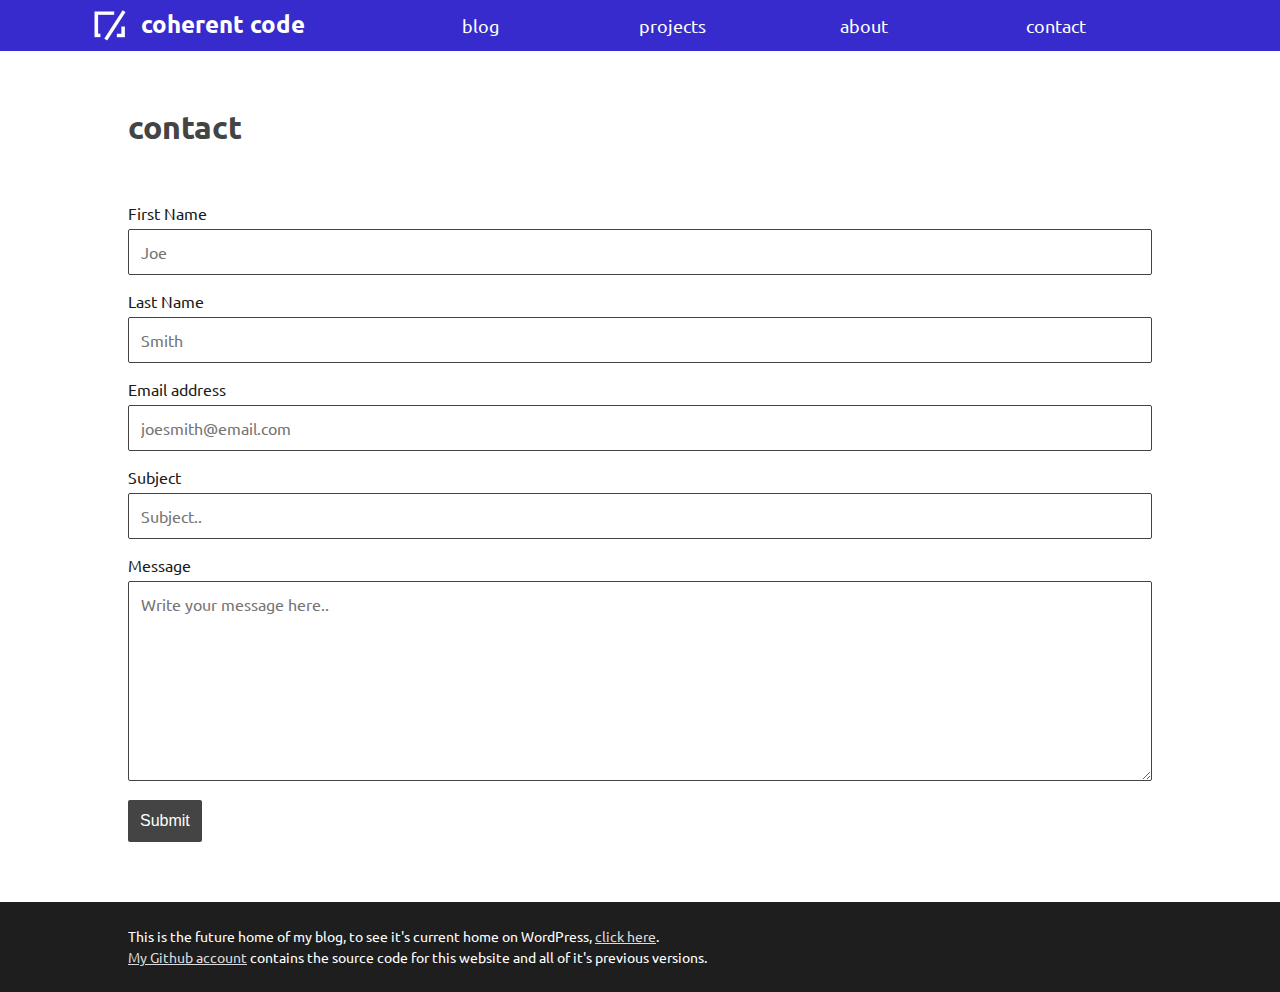
<file: contact.htm>
<!DOCTYPE HTML>
<html lang="en">
<head>
  <title>coherent code - home</title>
  <meta charset="utf-8">
  <meta name="viewport" content="width=device-width, initial-scale=1.0">
  <link rel="icon" href="_images/cc-logo-32x32.png">
  <link rel="stylesheet" href="_css/general-styles.css">
  <link rel="stylesheet" href="_css/desktop-styles.css">
  <link rel="stylesheet" href="_css/tablet-styles.css">
  <link rel="stylesheet" href="_css/mobile-styles.css">
  <script src="_scripts/dropdown-nav.js"></script>
  <link href="https://fonts.googleapis.com/css?family=Ubuntu" rel="stylesheet">
</head>
<body>
  <header role="banner" class="page-header indigo-header">
    <div class="site-title white-title">
      <a href="index.htm"><img src="_images/cc-logo-white-32x32.png">
      <h1>coherent code</h1></a>
    </div>
    <nav role="navigation" class="menu-bar">
        <p>
          <a href="blog.htm" title="blog" class="menu-item white-item">blog</a>
          <a href="projects.htm" title="projects" class="menu-item white-item">projects</a>
          <a href="about.htm" title="about" class="menu-item white-item">about</a>
          <a href="contact.htm" title="contact" class="menu-item white-item">contact</a>
        </p>
    </nav>
    <nav role="navigation" class="dropdown-nav">
      <div class="dropbtn-container">
        <button onclick="dropDown()" class="dropbtn dropbtn-white"></button>
      </div>
      <div class="dropdown-menu">
        <a href="blog.htm" title="blog" class="drop-item grey-item">blog</a>
        <a href="projects.htm" title="projects" class="drop-item grey-item">projects</a>
        <a href="about.htm" title="about" class="drop-item grey-item">about</a>
        <a href="contact.htm" title="contact" class="drop-item grey-item">contact</a>
      </div>
    </nav>
  </header>
<main role="main" class="contact-wrapper">
  <h2>contact</h2>
  <div class="contact">
    <form>
      <label for="fname">First Name</label>
      <input type="text" id="fname" name="firstname" placeholder="Joe">

      <label for="lname">Last Name</label>
      <input type="text" id="lname" name="lastname" placeholder="Smith">

      <label for="email">Email address</label>
      <input type="email" id="email" name="email" placeholder="joesmith@email.com">

      <label for="subject">Subject</label>
      <input type="text" id="subject" name="subject" placeholder="Subject..">

      <label for="message">Message</label>
      <textarea id="message" name="message" placeholder="Write your message here.."></textarea>

      <input type="submit" value="Submit">
    </form>
  </div>
</main>
<footer role="contentinfo" class="page-footer">
  <p>This is the future home of my blog, to see it's current home on WordPress, <a href="http://www.coherentcode.wordpress.com" title="coherent code wordpress blog">click here</a>.<br>
  <a href="http://www.github.com/coherentcode" title="coherent code github account">My Github account</a> contains the source code for this website and all of it's previous versions.</p>
</footer>
</body>
</html>
</file>
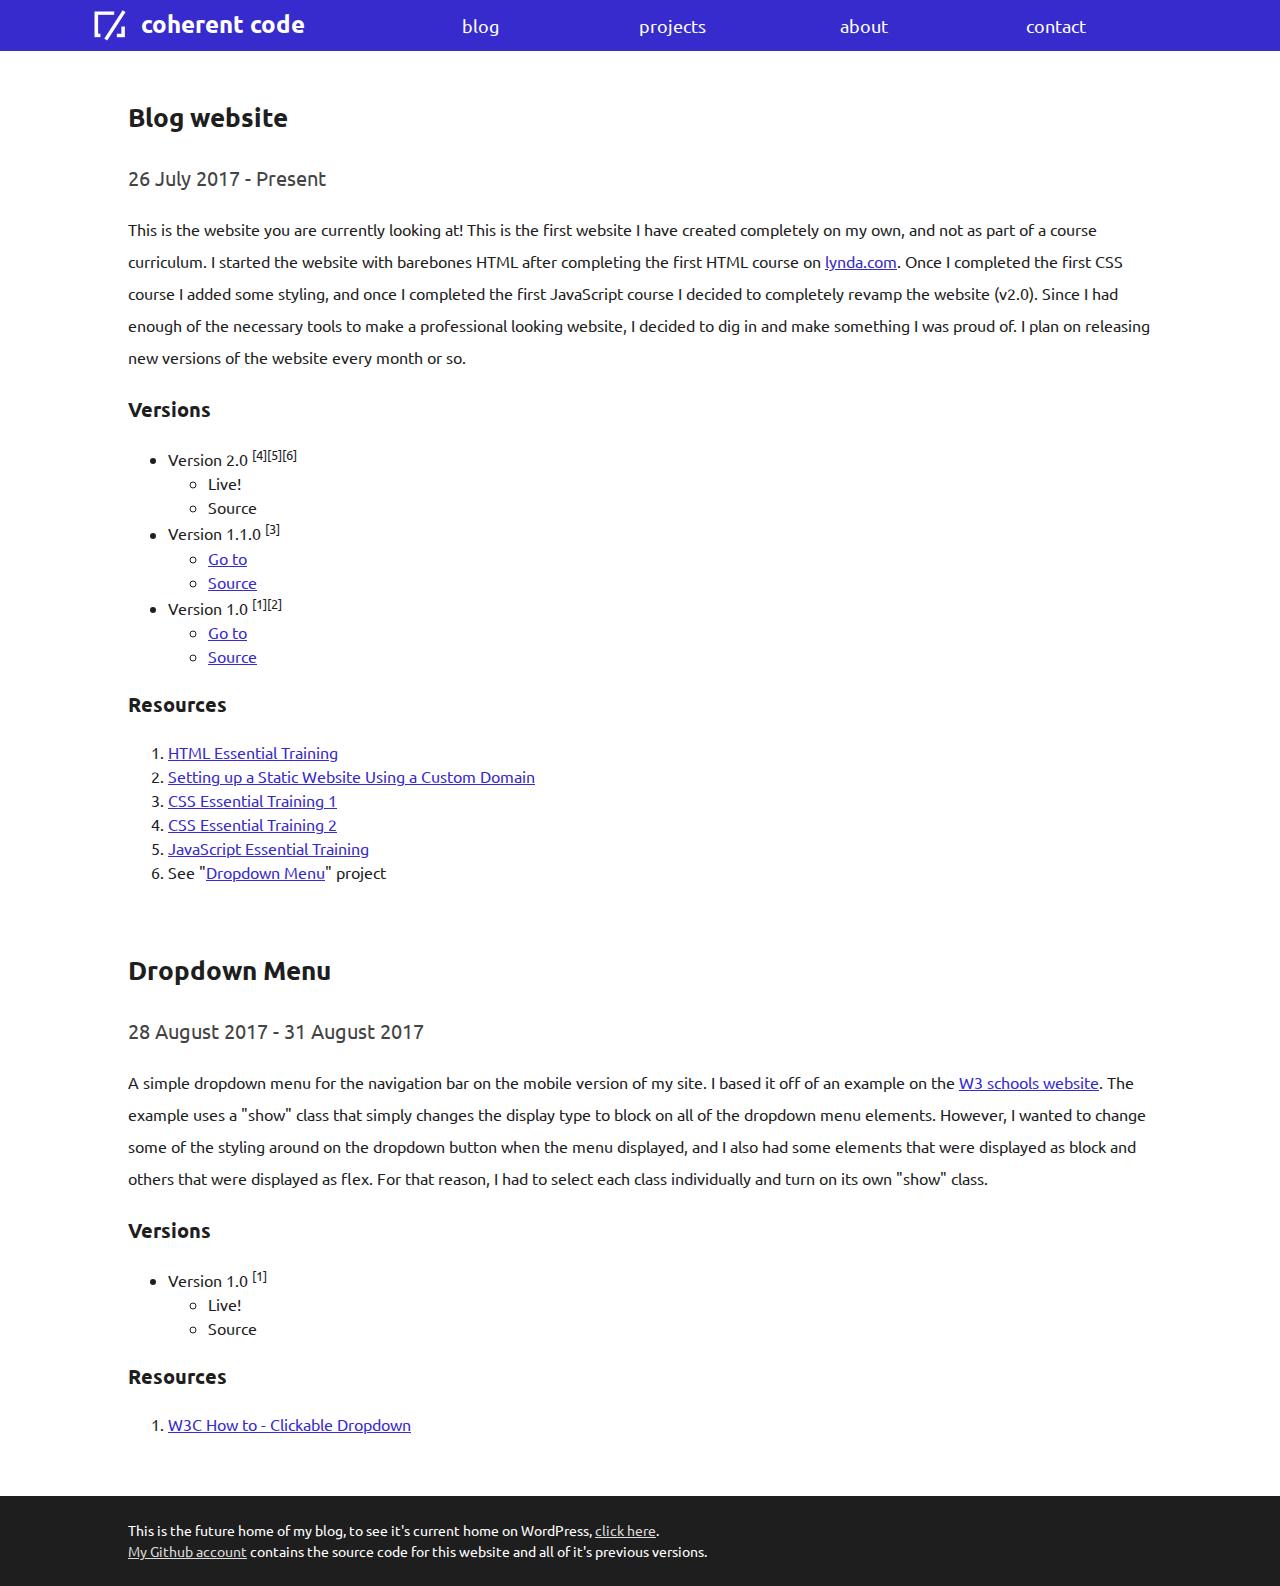
<file: projects.htm>
<!DOCTYPE HTML>
<html lang="en">
<head>
  <title>coherent code - projects</title>
  <meta charset="utf-8">
  <meta name="viewport" content="width=device-width, initial-scale=1.0">
  <link rel="icon" href="_images/cc-logo-32x32.png">
  <link rel="stylesheet" href="_css/general-styles.css">
  <link rel="stylesheet" href="_css/desktop-styles.css">
  <link rel="stylesheet" href="_css/tablet-styles.css">
  <link rel="stylesheet" href="_css/mobile-styles.css">
  <script src="_scripts/dropdown-nav.js"></script>
  <link href="https://fonts.googleapis.com/css?family=Ubuntu" rel="stylesheet">
</head>
<body>
<header role="banner" class="page-header indigo-header">
  <div class="site-title white-title">
    <a href="index.htm"><img src="_images/cc-logo-white-32x32.png">
    <h1>coherent code</h1></a>
  </div>
  <nav role="navigation" class="menu-bar">
      <p>
        <a href="blog.htm" title="blog" class="menu-item white-item">blog</a>
        <a href="projects.htm" title="projects" class="menu-item white-item">projects</a>
        <a href="about.htm" title="about" class="menu-item white-item">about</a>
        <a href="contact.htm" title="contact" class="menu-item white-item">contact</a>
      </p>
  </nav>
  <nav role="navigation" class="dropdown-nav">
    <div class="dropbtn-container">
      <button onclick="dropDown()" class="dropbtn dropbtn-white"></button>
    </div>
    <div class="dropdown-menu">
      <a href="blog.htm" title="blog" class="drop-item grey-item">blog</a>
      <a href="projects.htm" title="projects" class="drop-item grey-item">projects</a>
      <a href="about.htm" title="about" class="drop-item grey-item">about</a>
      <a href="contact.htm" title="contact" class="drop-item grey-item">contact</a>
    </div>
  </nav>
</header>
<main role="main">
  <article role="article" class="project-container" id="blog-website-proj">
    <header class="project-header">
      <h2>Blog website</h2>
      <p>26 July 2017 - Present</p>
    </header>
    <section class="project-details">
      <p>This is the website you are currently looking at! This is the first website I have created completely on my own, and not as part of a course curriculum. I started the website with barebones HTML after completing the first HTML course on <a href="https://www.lynda.com/" target="_blank">lynda.com</a>. Once I completed the first CSS course I added some styling, and once I completed the first JavaScript course I decided to completely revamp the website (v2.0). Since I had enough of the necessary tools to make a professional looking website, I decided to dig in and make something I was proud of. I plan on releasing new versions of the website every month or so.</p>
      <h3>Versions</h3>
      <ul>
        <li>Version 2.0 <sup>[4]</sup><sup>[5]</sup><sup>[6]</sup>
          <ul>
            <li>Live!</li>
            <li>Source</li>
          </ul>
        </li>
        <li>Version 1.1.0 <sup>[3]</sup>
          <ul>
            <li><a href="previous-versions/version-one-one-zero/index.htm">Go to</a></li>
            <li><a href="https://github.com/coherentcode/coherentcodebeta/releases/tag/v1.1.0" target="_blank">Source</a></li>
          </ul>
        </li>
        <li>Version 1.0 <sup>[1]</sup><sup>[2]</sup>
          <ul>
            <li><a href="previous-versions/version-one-zero/index.htm">Go to</a></li>
            <li><a href="https://github.com/coherentcode/coherentcodebeta/releases/tag/v1.0" target="_blank">Source</a></li>
          </ul>
        </li>
      </ul>
      <h3>Resources</h3>
      <ol>
        <li><a href="https://www.lynda.com/Web-Development-tutorials/HTML-Essential-Training/170427-2.html" target="_blank">HTML Essential Training</a></li>
        <li><a href="http://docs.aws.amazon.com/AmazonS3/latest/dev/website-hosting-custom-domain-walkthrough.html" target="_blank">Setting up a Static Website Using a Custom Domain</a></li>
        <li><a href="https://www.lynda.com/CSS-tutorials/CSS-Essential-Training-1/569190-2.html" target="_blank">CSS Essential Training 1</a></li>
        <li><a href="https://www.lynda.com/CSS-tutorials/CSS-Essential-Training-2/569189-2.html" target="_blank">CSS Essential Training 2</a></li>
        <li><a href="https://www.lynda.com/JavaScript-tutorials/JavaScript-Essential-Training/574716-2.html" target="_blank">JavaScript Essential Training</a></li>
        <li>See "<a href="#dropdown-menu-proj">Dropdown Menu</a>" project</li>
      </ol>
    </section>
  </article>
  <article role="article" class="project-container" id="dropdown-menu-proj">
    <header class="project-header">
      <h2>Dropdown Menu</h2>
      <p>28 August 2017 - 31 August 2017</p>
    </header>
    <section class="project-details">
      <p>A simple dropdown menu for the navigation bar on the mobile version of my site. I based it off of an example on the <a href="https://www.w3schools.com/" target="_blank">W3 schools website</a>. The example uses a "show" class that simply changes the display type to block on all of the dropdown menu elements. However, I wanted to change some of the styling around on the dropdown button when the menu displayed, and I also had some elements that were displayed as block and others that were displayed as flex. For that reason, I had to select each class individually and turn on its own "show" class.</p>
      <h3>Versions</h3>
      <ul>
        <li>Version 1.0 <sup>[1]</sup>
          <ul>
            <li>Live!</li>
            <li>Source</li>
          </ul>
      </ul>
      <h3>Resources</h3>
      <ol>
        <li><a href="https://www.w3schools.com/howto/howto_js_dropdown.asp" target="_blank">W3C How to - Clickable Dropdown</a></li>
      </ol>
    </section>
  </article>
</main>
<footer role="contentinfo" class="page-footer">
  <p>This is the future home of my blog, to see it's current home on WordPress, <a href="http://www.coherentcode.wordpress.com" title="coherent code wordpress blog">click here</a>.<br>
  <a href="http://www.github.com/coherentcode" title="coherent code github account">My Github account</a> contains the source code for this website and all of it's previous versions.</p>
</footer>
</body>
</html>
</file>
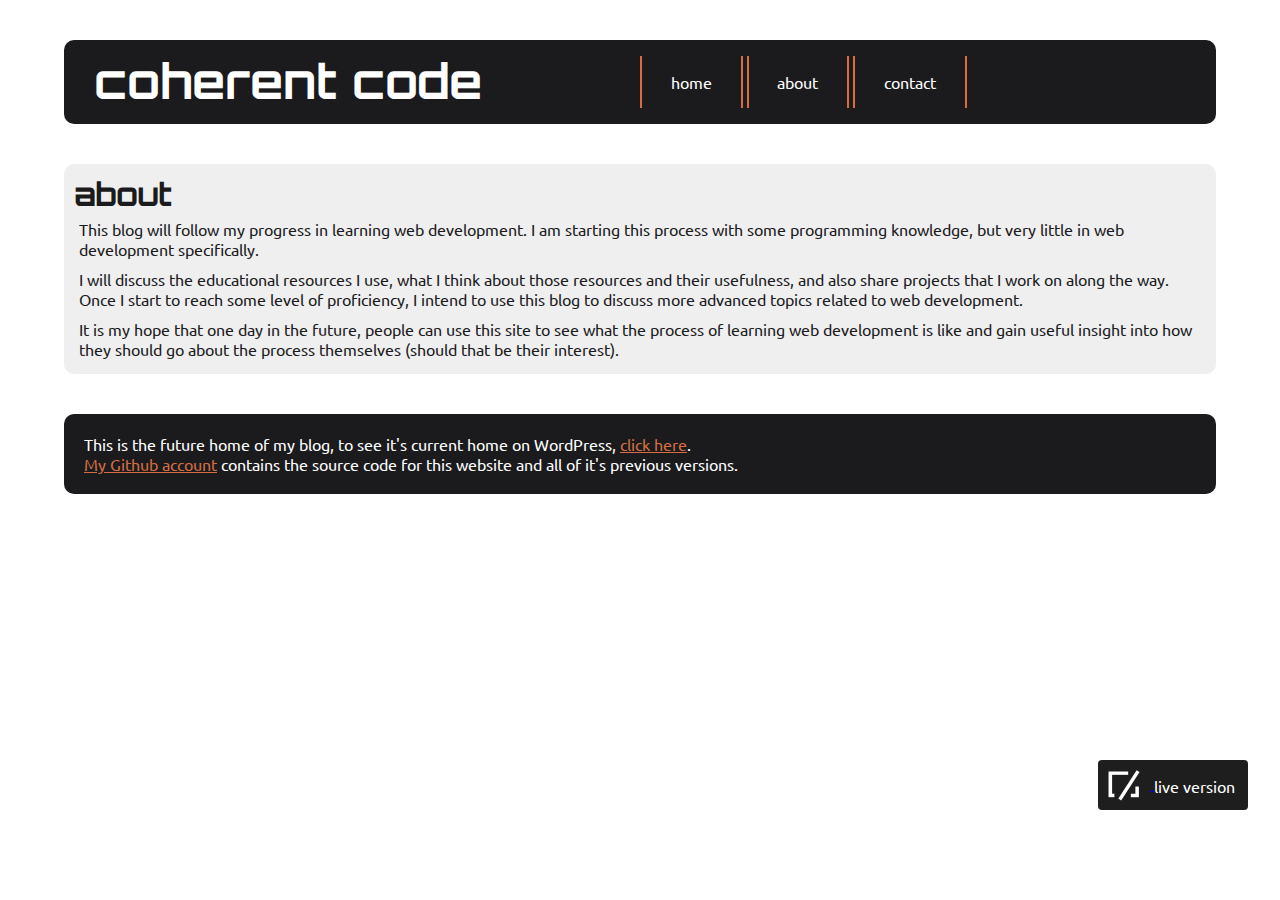
<file: previous-versions/version-one-one-zero/about.htm>
<!DOCTYPE HTML>
<html lang="en">
<head>
  <meta charset="utf-8">
  <title>coherent code - about</title>
  <link rel="stylesheet" href="_css/styles.css">
  <link href="https://fonts.googleapis.com/css?family=Orbitron:400,700|Ubuntu:400,700" rel="stylesheet">
  <link rel="icon" href="../../_images/cc-logo-32x32.png">
  <link rel="stylesheet" href="_css/back-to-live.css">
</head>
<body>
<header role="banner" class="page-header">
  <h1 class="site-title">coherent code</h1>
  <nav role="navigation" class="menu-bar">
      <p>
        <a href="index.htm" title="home" class="menu-item">home</a>
        <a href="about.htm" title="about" class="menu-item">about</a>
        <a href="contact.htm" title="contact" class="menu-item">contact</a>
      </p>
  </nav>
  <div class="back-to-live">
    <a href="../../index.htm">
      <img src="../../_images/cc-logo-white-32x32.png" height=32px>
      <p>live version</p>
    </a>
  </div>
</header>
<main role="main">
  <article role="article" class="about">
    <h2>about</h2>
    <p>This blog will follow my progress in learning web development. I am starting this process with some programming knowledge, but very little in web development specifically.</p>
    <p>I will discuss the educational resources I use, what I think about those resources and their usefulness, and also share projects that I work on along the way. Once I start to reach some level of proficiency, I intend to use this blog to discuss more advanced topics related to web development.</p>
    <p>It is my hope that one day in the future, people can use this site to see what the process of learning web development is like and gain useful insight into how they should go about the process themselves (should that be their interest).</p>
  </article>
</main>
<footer role="contentinfo" class="page-footer">
  <p>This is the future home of my blog, to see it's current home on WordPress, <a href="http://www.coherentcode.wordpress.com" title="coherent code wordpress blog">click here</a>.<br>
  <a href="http://www.github.com/coherentcode" title="coherent code github account">My Github account</a> contains the source code for this website and all of it's previous versions.</p>
</footer>
</body>
</html>
</file>
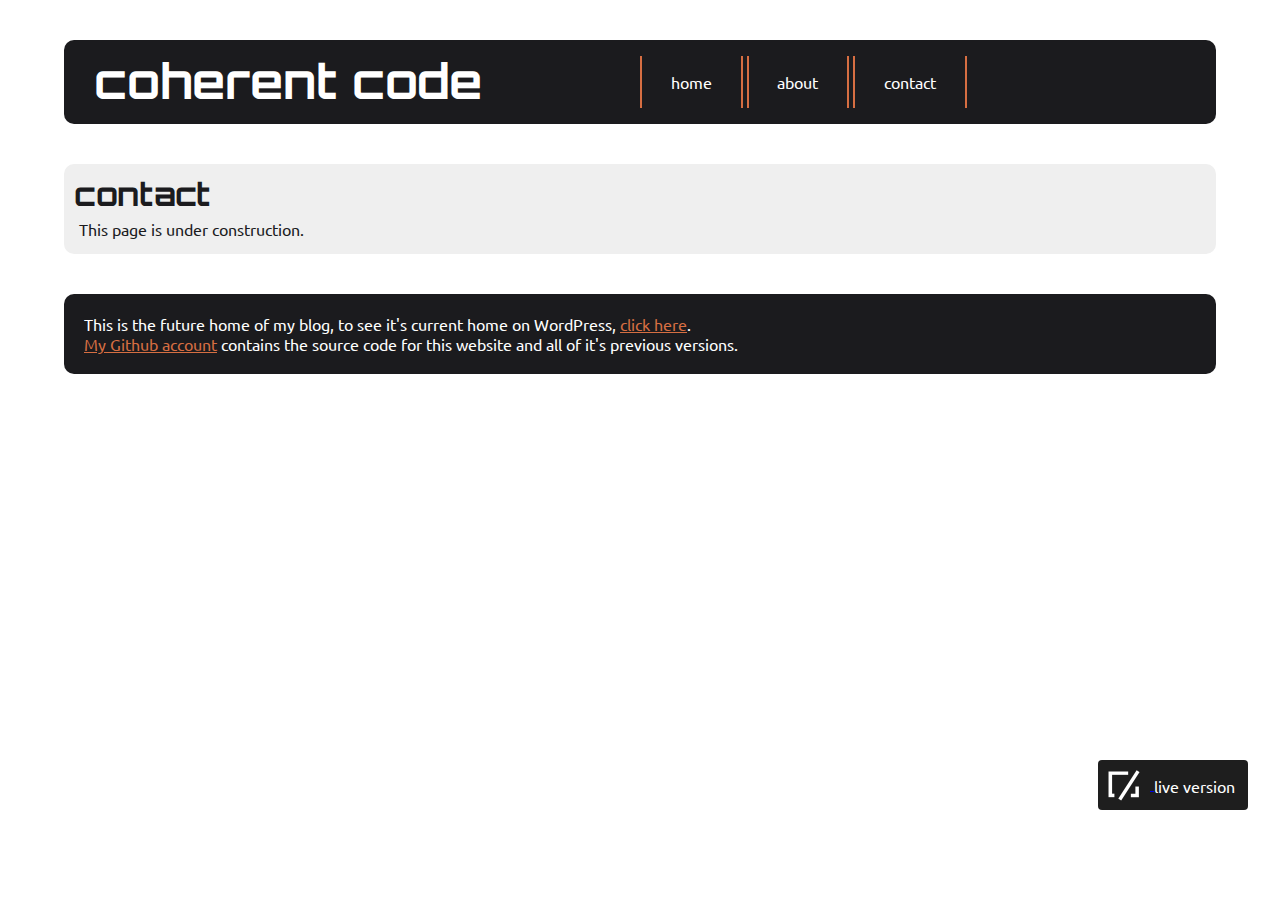
<file: previous-versions/version-one-one-zero/contact.htm>
<!DOCTYPE HTML>
<html lang="en">
<head>
  <meta charset="utf-8">
  <title>coherent code - contact</title>
  <link rel="stylesheet" href="_css/styles.css">
  <link href="https://fonts.googleapis.com/css?family=Orbitron:400,700|Ubuntu:400,700" rel="stylesheet">
  <link rel="icon" href="../../_images/cc-logo-32x32.png">
  <link rel="stylesheet" href="_css/back-to-live.css">
</head>
<body>
<header role="banner" class="page-header">
  <h1 class="site-title">coherent code</h1>
  <nav role="navigation" class="menu-bar">
      <p>
        <a href="index.htm" title="home" class="menu-item">home</a>
        <a href="about.htm" title="about" class="menu-item">about</a>
        <a href="contact.htm" title="contact" class="menu-item">contact</a>
      </p>
  </nav>
  <div class="back-to-live">
    <a href="../../index.htm">
      <img src="../../_images/cc-logo-white-32x32.png" height=32px>
      <p>live version</p>
    </a>
  </div>
</header>
<main role="main">
  <article role="article" class="contact">
    <h2>contact</h2>
    <p>This page is under construction.</p>
  </article>
</main>
<footer role="contentinfo" class="page-footer">
  <p>This is the future home of my blog, to see it's current home on WordPress, <a href="http://www.coherentcode.wordpress.com" title="coherent code wordpress blog">click here</a>.<br>
  <a href="http://www.github.com/coherentcode" title="coherent code github account">My Github account</a> contains the source code for this website and all of it's previous versions.</p>
</footer>
</body>
</html>
</file>
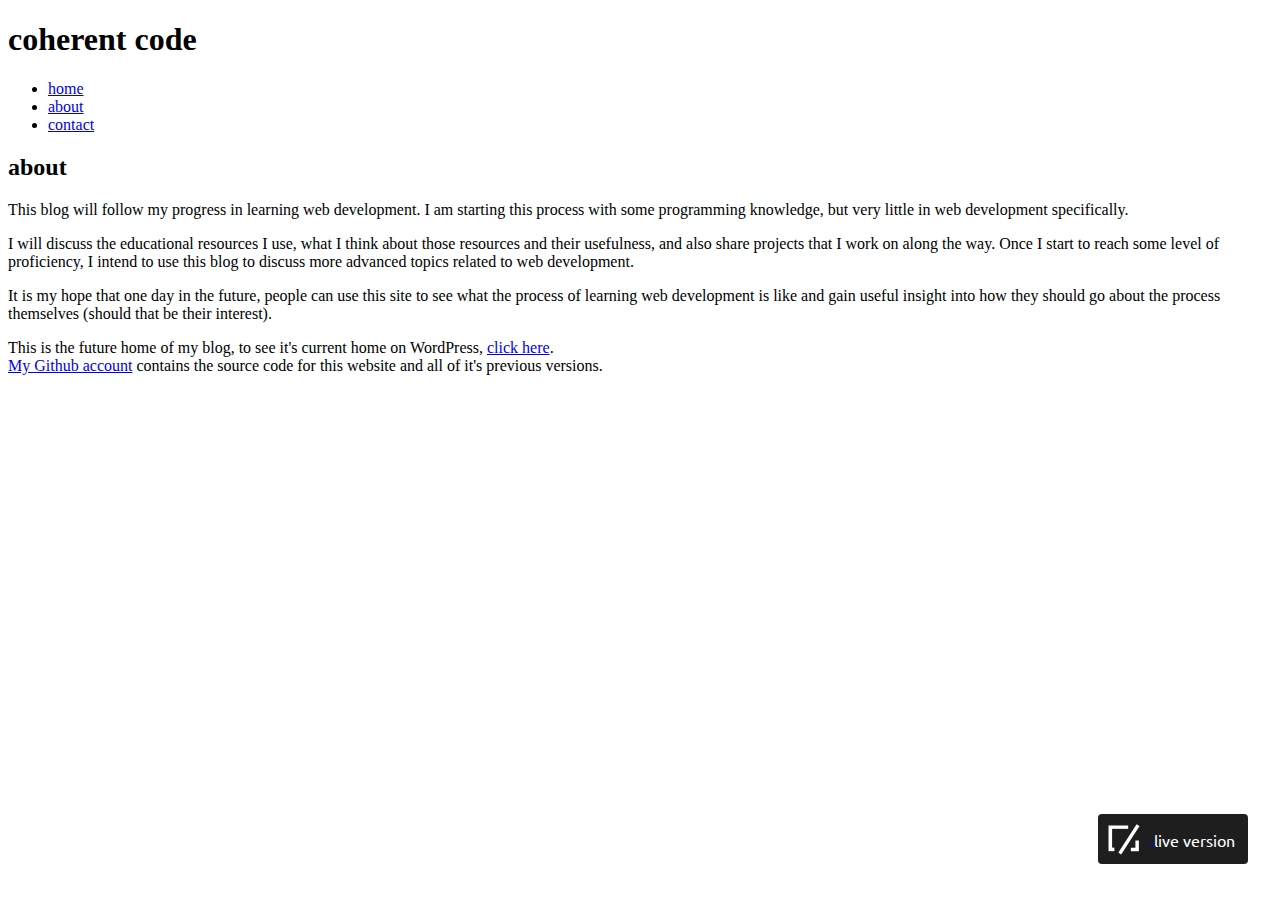
<file: previous-versions/version-one-zero/about.htm>
<!DOCTYPE HTML>
<html lang="en">
<head>
  <meta charset="utf-8">
  <title>coherent code - about</title>
  <link rel="icon" href="../../_images/cc-logo-32x32.png">
  <link rel="stylesheet" href="_css/back-to-live.css">
  <link href="https://fonts.googleapis.com/css?family=Ubuntu" rel="stylesheet">
</head>
<body>
<header role="banner">
  <h1>coherent code</h1>
  <nav role="navigation">
    <ul>
      <li><a href="index.htm" title="home">home</a></li>
      <li><a href="about.htm" title="about">about</a></li>
      <li><a href="contact.htm" title="contact">contact</a></li>
    </ul>
  </nav>
  <div class="back-to-live">
    <a href="../../index.htm">
      <img src="../../_images/cc-logo-white-32x32.png" height=32px>
      <p>live version</p>
    </a>
  </div>
</header>
<main role="main">
  <article role="article">
    <h2>about</h2>
    <p>This blog will follow my progress in learning web development. I am starting this process with some programming knowledge, but very little in web development specifically.</p>
    <p>I will discuss the educational resources I use, what I think about those resources and their usefulness, and also share projects that I work on along the way. Once I start to reach some level of proficiency, I intend to use this blog to discuss more advanced topics related to web development.</p>
    <p>It is my hope that one day in the future, people can use this site to see what the process of learning web development is like and gain useful insight into how they should go about the process themselves (should that be their interest).</p>
  </article>
</main>
<footer role="contentinfo">
<p>This is the future home of my blog, to see it's current home on WordPress, <a href="http://www.coherentcode.wordpress.com" title="coherent code wordpress blog">click here</a>.<br>
<a href="http://www.github.com/coherentcode" title="coherent code github account">My Github account</a> contains the source code for this website and all of it's previous versions.</p>
</footer>
</body>
</html>
</file>
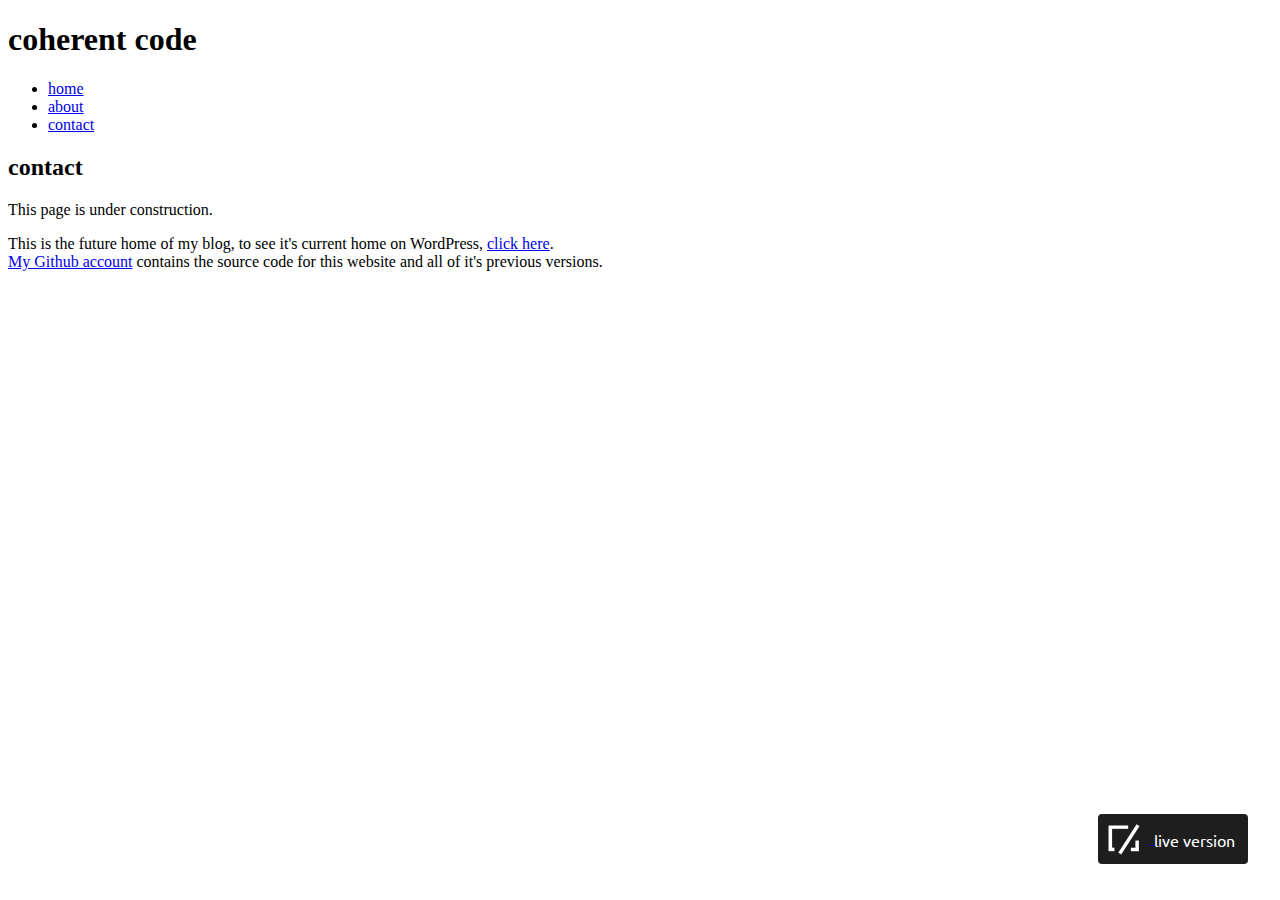
<file: previous-versions/version-one-zero/contact.htm>
<!DOCTYPE HTML>
<html lang="en">
<head>
  <meta charset="utf-8">
  <title>coherent code - contact</title>
  <link rel="icon" href="../../_images/cc-logo-32x32.png">
  <link rel="stylesheet" href="_css/back-to-live.css">
  <link href="https://fonts.googleapis.com/css?family=Ubuntu" rel="stylesheet">
</head>
<body>
<header role="banner">
  <h1>coherent code</h1>
  <nav role="navigation">
    <ul>
      <li><a href="index.htm" title="home">home</a></li>
      <li><a href="about.htm" title="about">about</a></li>
      <li><a href="contact.htm" title="contact">contact</a></li>
    </ul>
  </nav>
  <div class="back-to-live">
    <a href="../../index.htm">
      <img src="../../_images/cc-logo-white-32x32.png" height=32px>
      <p>live version</p>
    </a>
  </div>
</header>
<main role="main">
  <article role="article">
    <h2>contact</h2>
    <p>This page is under construction.</p>
  </article>
</main>
<footer role="contentinfo">
<p>This is the future home of my blog, to see it's current home on WordPress, <a href="http://www.coherentcode.wordpress.com" title="coherent code wordpress blog">click here</a>.<br>
<a href="http://www.github.com/coherentcode" title="coherent code github account">My Github account</a> contains the source code for this website and all of it's previous versions.</p>
</footer>
</body>
</html>
</file>
<file: _css/general-styles.css>
/*-----------------------
    COLOR PALETTE
#DBDBDB - light grey
#444444 - med grey
#1E1E1E - charcoal
#382BCE - indigo
------------------------*/

/*-----------------------------------------------
    FONTS
font-family: 'Ubuntu', sans-serif;
------------------------------------------------*/

/* Global Styles ------------ */
html {
  box-sizing: border-box;
}
*, *:before, *:after {
  box-sizing: inherit;
}
img {
  box-sizing: content-box;
}
h1, h2, h3, body {
  margin: 0;
}
body {
  font-family: 'Ubuntu', sans-serif;
}
.main-container {
  font-size: 0;
  line-height: 0;
  overflow: hidden;
}

/* Header ------------ */
/*general*/
.page-header {
  margin-top: 0;
  width: 100%;
  font-size: 0;
}
.site-title {
  float: left;
  text-align: center;
  vertical-align: middle;
  margin: 0
}
.site-title img {
  display: inline-block;
  vertical-align: inherit;
}
.site-title h1 {
  vertical-align: inherit;
}
.site-title a {
  text-decoration: none;
  vertical-align: inherit;
  display: inline-block;
  padding: 0;
}
.menu-item {
  text-decoration: none;
  text-align: center;
  margin: 0;
}
/*white header style*/
.white-header {
  background: white;
}
.indigo-title h1 {
  color: #382BCE;
}
.grey-item {
  color: #444444;
}
/*indigo header style*/
.indigo-header {
  background: #382BCE;
}
.white-title h1 {
  color: white;
}
.white-item {
  color: white;
}

/* Title tile ------------ */
.title-tile {
  width: 100%;
  background: linear-gradient(rgba(56,43,206,0.8), rgba(56,43,206,0.2));
  background: linear-gradient(rgba(56, 43, 206, 0.95), rgba(56, 43, 206, 0.9)),
              url(../_images/cc-main.jpg) no-repeat center;
  background-size: cover;
  color: white;
  text-align: center;
  vertical-align: middle;
  min-height: 80vh;
}
.title-tile h2 {
  vertical-align: inherit;
}
.title-tile img {
  vertical-align: inherit;
}

/* Content tile ------------ */
.content-tile {
  float: left;
  color: #444444;
  text-align: center;
  transition: all 1s ease;
}
.content-tile a {
  diplay: inline-block;
  text-decoration: none;
  color: #1E1E1E;
}
.content-tile p {
  margin: auto;
}
#blog:hover {
  background-color: #DBDBDB;
}
#projects:hover {
  background-color: #DBDBDB;
}
#about:hover {
  background-color: #DBDBDB;
}
#contact:hover {
  background-color: #DBDBDB;
}

/* Blog posts ------------ */
.post-container {
  width: 80%;
  text-align: left;
}
.post-header h2 {
  color: #1E1E1E;
}
.post-header p {
  color: #444444;
}
.post {
  color: #1E1E1E;
}
.post a {
  text-decoration: underline;
  color: #382BCE;
}
.post a:hover {
  text-decoration: none;
}

/* Projects ------------ */
.project-container {
  width: 80%;
  text-align: left;
}
.project-header h2 {
  color: #1E1E1E;
}
.project-header p {
  color: #444444;
}
.project-details {
  color: #1E1E1E;
}
.project-details h3 {
  color: #1E1E1E;
}
.project-details a {
  text-decoration: underline;
  color: #382BCE;
}
.project-details a:hover {
  text-decoration: none;
}

/* About ------------ */
.about-container {
  overflow: hidden;
  width: 80%;
  margin: auto;
  min-height: 90vh;
}
.about-image {
  display: inline-block;
}
.about {
  display: inline-block;
}
.about h2 {
  color: #444444;
}
.about h3 {
  color: #444444;
}
.about p {
  color: #1E1E1E;
}

/* Contact ------------ */
.contact-wrapper {
  margin: auto;
  min-height: 80vh;
}
.contact-wrapper h2 {
  color: #444444;
}
.contact {
  width: 80%;
}
label {
  color: #1B1B1B;
}
input[type=text], input[type=email], select, textarea {
  font-family: 'Ubuntu', sans-serif;
  width: 100%;
  border: 1px solid #444444;
  border-radius: 2px;
}
textarea {
  resize: vertical;
}
input[type=submit] {
  background-color: #444444;
  color: white;
  border: none;
  border-radius: 2px;
  cursor: pointer;
}
input[type=submit]:hover {
  background-color: #1B1B1B;
}

/* Footer ------------ */
.page-footer {
  background: #1E1E1E;
  margin: 0;
  padding: 10px 10% 10px 10%;
}
.page-footer p {
  color: white;
}
.page-footer a {
  color: #DBDBDB;
  text-decoration: underline;
}
.page-footer a:hover {
  text-decoration: none;
}
</file>
<file: _css/desktop-styles.css>
@media (min-width: 1025px) {

  /* Header ------------ */
  .page-header {
    height: 51px;
  }
  .site-title {
    width: 30%;
  }
  .site-title h1 {
    display: inline-block;
    font-size: 24px;
    margin-top: 0px;
    padding-top: 5px;
    padding-bottom: 5px;
  }
  .site-title img {
    padding: 10px 15px 6px 15px;
  }
  .menu-item {
    display: inline-block;
    width: 15%;
    font-size: 18px;
    padding-top: 15px;
    padding-bottom: 15px;
  }
  .dropdown-nav, .dropbtn, .drop-item {
    display: none;
  }

  /* Title tile ------------ */
  .title-tile {
    padding: 120px 80px;
  }
  .title-tile h2 {
    margin-top: 5px;
    font-size: 52px;
    display: inline-block;
  }
  .title-tile img {
    margin-top: 12px;
    margin-right: 16px;
    display: inline-block;
  }
  .title-tile p {
    width: 840px;
    margin: 80px auto 40px;
    font-size: 20px;
    line-height: 2;
  }

  /* Content tile ------------ */
  .content-tile {
    width: 50%;
    height: 600px;
  }
  .content-tile img {
    margin-top: 100px;
  }
  .content-tile h2 {
    margin-top: 60px;
    margin-bottom: 50px;
    font-size: 26px;
  }
  .content-tile a {
    padding: 160px 160px 300px;
  }
  .content-tile p {
    font-size: 18px;
    line-height: 2;
    width: 40%;
  }

  /* Blog posts ------------ */
  .post-container {
    margin: 40px auto 40px;
  }
  .post-header h2 {
    font-size: 26px;
    line-height: 2;
  }
  .post-header p {
    font-size: 20px;
    line-height: 1.5;
  }
  .post {
    font-size: 16px;
    line-height: 2;
  }

  /* Projects ------------ */
  .project-container {
    margin: 40px auto 60px;
  }
  .project-header h2 {
    font-size: 26px;
    line-height: 2;
  }
  .project-header p {
    font-size: 20px;
    line-height: 1.5;
  }
  .project-details {
    font-size: 16px;
    line-height: 2;
  }
  .project-details h3 {
    font-size: 20px;
  }
  .project-details li {
    font-size: 16px;
    line-height: 1.5;
  }

  /* About ------------ */
  .about-container {
    display: flex;
    justify-content: center;
    margin-bottom: 100px;
  }
  .about-image {
    height: 340px;
  }
  .about h2 {
    margin-top: 60px;
    font-size: 32px;
    line-height: 2;
  }
  .about h3 {
    margin-top: 30px;
    font-size: 22px;
    line-height: 2;
  }
  .about p {
    font-size: 16px;
    line-height: 2;
  }

  /* Contact ------------ */
  .contact-wrapper h2 {
    margin-top: 60px;
    margin-bottom: 0px;
    margin-left: 10%;
    font-size: 32px;
    line-height: 1;
  }
  .contact {
    margin: 60px auto;
  }
  label {
    font-size: 16px;
  }
  input[type=text], input[type=email], select, textarea {
    font-size: 16px;
    padding: 12px;
    margin-top: 6px;
    margin-bottom: 16px;
  }
  textarea {
    height: 200px;
  }
  input[type=submit] {
    font-size: 16px;
    padding: 12px;
  }

  /* Footer ------------ */
  .page-footer p {
    font-size: 14px;
    line-height: 1.5;
  }
}
</file>
<file: _css/tablet-styles.css>
@media (max-width: 1024px) {

  /* Header ------------ */
  .page-header {
    height: 45px;
  }
  .site-title {
    width: 30%;
  }
  .site-title h1 {
    display: inline-block;
    font-size: 20px;
    margin-top: 0px;
    padding-top: 5px;
    padding-bottom: 5px;
  }
  .site-title img {
    padding: 10px 15px 8px 15px;
    height: 25px;
  }
  .menu-item {
    display: inline-block;
    width: 15%;
    font-size: 18px;
    padding-top: 12px;
    padding-bottom: 12px;
  }
  .dropdown-nav, .dropbtn, .drop-item {
    display: none;
  }

  /* Title tile ------------ */
  .title-tile {
    padding: 120px 20px;
  }
  .title-tile h2 {
    margin-top: 5px;
    font-size: 52px;
    display: inline-block;
  }
  .title-tile img {
    margin-top: 12px;
    margin-right: 16px;
    display: inline-block;
  }
  .title-tile p {
    width: 500px;
    margin: 80px auto 40px;
    font-size: 18px;
    line-height: 2;
  }

  /* Content tile ------------ */
  .content-tile {
    width: 50%;
    height: 360px;
  }
  .content-tile img {
    margin-top: 40px;
    height: 90px;
  }
  .content-tile h2 {
    margin-top: 30px;
    margin-bottom: 40px;
    font-size: 22px;
  }
  .content-tile a {
    padding: 100px 100px 200px;
  }
  .content-tile p {
    font-size: 16px;
    line-height: 2;
    width: 60%;
  }

  /* Blog posts ------------ */
  .post-container {
    margin: 32px auto 32px;
  }
  .post-header h2 {
    font-size: 20px;
    line-height: 2;
  }
  .post-header p {
    font-size: 18px;
    line-height: 1.5;
  }
  .post {
    font-size: 16px;
    line-height: 2;
  }

  /* Projects ------------ */
  .project-container {
    margin: 32px auto 48px;
  }
  .project-header h2 {
    font-size: 20px;
    line-height: 2;
  }
  .project-header p {
    font-size: 18px;
    line-height: 1.5;
  }
  .project-details {
    font-size: 16px;
    line-height: 2;
  }
  .project-details h3 {
    font-size: 18px;
  }
  .project-details li {
    font-size: 16px;
    line-height: 1.5;
  }

  /* About ------------ */
  .about-container {
    display: flex;
    justify-content: center;
    margin-bottom: 60px;
  }
  .about-image {
    height: 250px;
  }
  .about h2 {
    margin-top: 40px;
    font-size: 26px;
    line-height: 2;
  }
  .about h3 {
    margin-top: 30px;
    font-size: 18px;
    line-height: 2;
  }
  .about p {
    font-size: 16px;
    line-height: 2;
  }

  /* Contact ------------ */
  .contact-wrapper h2 {
    margin-top: 40px;
    margin-bottom: 0px;
    margin-left: 10%;
    font-size: 26px;
    line-height: 1;
  }
  .contact {
    margin: 40px auto;
  }
  label {
    font-size: 16px;
  }
  input[type=text], input[type=email], select, textarea {
    font-size: 16px;
    padding: 8px;
    margin-top: 6px;
    margin-bottom: 16px;
  }
  textarea {
    height: 140px;
  }
  input[type=submit] {
    font-size: 16px;
    padding: 12px;
  }

  /* Footer ------------ */
  .page-footer p {
    font-size: 14px;
    line-height: 1.5;
  }
}
</file>
<file: _css/mobile-styles.css>
@media (max-width: 704px) {

  /* Header ------------ */
  .page-header {
    height: 50px;
    padding-top: 8px;
  }
  .site-title {
    width: 30%;
  }
  .site-title h1 {
    display: none;
  }
  .site-title img {
    padding: 6px 15px 8px 15px;
    height: 25px;
  }
  .menu-item {
    display: none;
  }
  .dropdown-nav {
    display: flex;
    position: relative;
    flex-direction: column;
    margin-left: 60%;
    /*margin-top: 8px;*/
    width: 100px;
    border: none;
  }
  .dropdown-nav-show {
    border: 1px solid #DBDBDB;
    background-color: white;
    border-radius: 3px;
  }
  .dropbtn {
    display: block;
    float: right;
    width: 32px;
    padding: 16px;
    border: 1px solid #DBDBDB;
    border-radius: 3px;
  }
  .dropbtn-gray {
    background: url("../_images/dropdown-gray.png") no-repeat center;
  }
  .dropbtn-white {
    background: url("../_images/dropdown-white.png") no-repeat center;
  }
  .dropbtn:focus {
    outline: 0;
  }
  .dropbtn-show {
    background: url("../_images/dropdown-gray.png") no-repeat center;
    border: none;
  }
  .dropdown-menu {
    display: none;
    flex-direction: column;
    background: white;
    padding-bottom: 6px;
  }
  .dropdown-menu-show {
    display: flex;
  }
  .drop-item {
    display: block;
    text-align: left;
    font-size: 16px;
    padding: 4px 0px;
    margin: 6px 6px 0;
    border-top: 1px solid #DBDBDB;
    text-decoration: none;
  }

  /* Title tile ------------ */
  .title-tile {
    padding: 60px 20px;
  }
  .title-tile h2 {
    margin-top: 0;
    margin-bottom: 60px;
    font-size: 30px;
    display: inline-block;
  }
  .title-tile img {
    display: none;
  }
  .title-tile p {
    width: 100%;
    margin: auto;
    font-size: 16px;
    line-height: 2;
  }

  /* Content tile ------------ */
  .content-tile {
    width: 100%;
    height: 360px;
  }
  .content-tile img {
    margin-top: 40px;
    height: 90px;
  }
  .content-tile h2 {
    margin-top: 30px;
    margin-bottom: 40px;
    font-size: 22px;
  }
  .content-tile a {
    padding: 100px 100px 200px;
  }
  .content-tile p {
    font-size: 16px;
    line-height: 2;
    width: 60%;
  }

  /* Blog posts ------------ */
  .post-container {
    margin: 32px auto 32px;
  }
  .post-header h2 {
    font-size: 20px;
    line-height: 1;
  }
  .post-header p {
    font-size: 18px;
    line-height: 1;
  }
  .post {
    font-size: 16px;
    line-height: 1.75;
  }

  /* Projects ------------ */
  .project-container {
    margin: 32px auto 48px;
  }
  .project-header h2 {
    font-size: 20px;
    line-height: 1;
  }
  .project-header p {
    font-size: 18px;
    line-height: 1;
  }
  .project {
    font-size: 16px;
    line-height: 1.75;
  }
  .project-details h3 {
    font-size: 18px;
  }
  .project-details li {
    font-size: 16px;
    line-height: 1.5;
  }

  /* About ------------ */
  .about-container {
    display: flex;
    flex-direction: column;
    justify-content: center;
    margin-bottom: 60px;
  }
  .about-image {
    height: 200px;
    margin: auto;
  }
  .about h2 {
    margin-top: 0;
    font-size: 22px;
    line-height: 2;
  }
  .about h3 {
    margin-top: 20px;
    font-size: 18px;
    line-height: 2;
  }
  .about p {
    font-size: 16px;
    line-height: 1.75
    ;
  }

  /* Contact ------------ */
  .contact-wrapper h2 {
    margin-top: 30px;
    margin-bottom: 0px;
    margin-left: 10%;
    font-size: 26px;
    line-height: 1;
  }
  .contact {
    margin: 30px auto;
  }
  label {
    font-size: 16px;
  }
  input[type=text], input[type=email], select, textarea {
    font-size: 16px;
    padding: 8px;
    margin-top: 6px;
    margin-bottom: 16px;
  }
  textarea {
    height: 140px;
  }
  input[type=submit] {
    font-size: 16px;
    padding: 12px;
  }

  /* Footer ------------ */
  .page-footer p {
    font-size: 14px;
    line-height: 1.5;
  }
}
</file>
<file: previous-versions/version-one-one-zero/_css/styles.css>
/*-----------------------
    COLOR PALETTE
white   - white
#EFEFEF - Light grey
#D66E42 - Orange
#1B1B1E - Dark navy blue
------------------------*/

/*-----------------------------------------------
    FONTS
font-family: 'Orbitron', sans-serif; - Sci-fi
font-family: 'Ubuntu', sans-serif;   - Readable
------------------------------------------------*/


/* Global Styles ------------ */
html {
  box-sizing: border-box;
}
*, *:before, *:after {
  box-sizing: inherit;
}
body {
  background-color: white;
  color: #1B1B1E;
  margin: 0;
  padding: 0;
}
h1, h2, h3 {
  font-family: 'Orbitron', sans-serif;
  margin: 0;
}
p, a {
  font-family: 'Ubuntu', sans-serif;
}
a:hover {
  text-decoration: none;
}

/* Header ------------ */
.page-header {
  background-color: #1B1B1E;
  margin: 40px 5%;
  border-radius: 10px;
  overflow: auto;
}
.site-title {
  font-size: 3rem;
  padding: 10px 10px 10px 30px;
  color: white;
  width: 50%;
  float: left;
}
.menu-bar {
  float: right;
  width: 50%;
  
}
.menu-item {
  display: inline-block;
  text-decoration: none;
  font-size: 1rem;
  color: white;
  padding: 16px 5%;
  border-left: solid 2px #D66E42;
  border-right: solid 2px #D66E42;
  margin: 0px;  
}

/* Blog posts ------------ */
.post-container {
  margin: 30px 5%;
  overflow: auto;
  background-color: #EFEFEF;
  padding: 10px;
  border-radius: 10px;
}
.post-header {
  width: 20%;
  margin: 0 5px 0 5px;
  float: left;
  color: white;
  background-color: #1B1B1E;
  padding: 15px;
  border-radius: 15px;
}
.post-header h2 {
  width: 60%;
  padding-bottom: 4px;
  border-bottom: solid 2px #D66E42;
}
.post {
  width: 78%;
  float: right;
}
.post p {
  padding: 5px;
  margin: 0px;
}

/* About ------------ */
.about {
  margin: 30px 5%;
  background-color: #EFEFEF;
  padding: 10px;
  border-radius: 10px;
}
.about h2 {
  font-size: 2rem;
}
.about p {
  padding: 5px;
  margin: 0px;
}

/* Contact ------------ */
.contact {
  margin: 30px 5%;
  background-color: #EFEFEF;
  padding: 10px;
  border-radius: 10px;
}
.contact h2 {
  font-size: 2rem;
}
.contact p {
  padding: 5px;
  margin: 0px;
}

/* Footer ------------ */
.page-footer {
  background-color: #1B1B1E;
  margin: 40px 5% 5px;
  border-radius: 10px;
  padding: 10px;
}
.page-footer p {
  color: white;
  padding: 10px;
  margin: 0;
}
.page-footer a {
  color: #D66E42;
}
</file>
<file: previous-versions/version-one-one-zero/_css/back-to-live.css>
.back-to-live {
  background: #1E1E1E;
  display: inline-block;
  position: fixed;
  right: 2.5%;
  bottom: 10%;
  height: 50px;
  width: 150px;
  border-radius: 4px;
}
.back-to-live img {
  vertical-align: middle;
  margin: 10px 10px;
}
.back-to-live p {
  font-family: 'Ubuntu', sans-serif;
  display: inline-block;
  vertical-align: middle;
  color: white;
}
</file>
<file: previous-versions/version-one-zero/_css/back-to-live.css>
.back-to-live {
  background: #1E1E1E;
  display: inline-block;
  position: fixed;
  right: 2.5%;
  bottom: 4%;
  height: 50px;
  width: 150px;
  border-radius: 4px;
}
.back-to-live img {
  vertical-align: middle;
  margin: 10px 10px;
}
.back-to-live p {
  font-family: 'Ubuntu', sans-serif;
  display: inline-block;
  vertical-align: middle;
  color: white;
}
</file>
